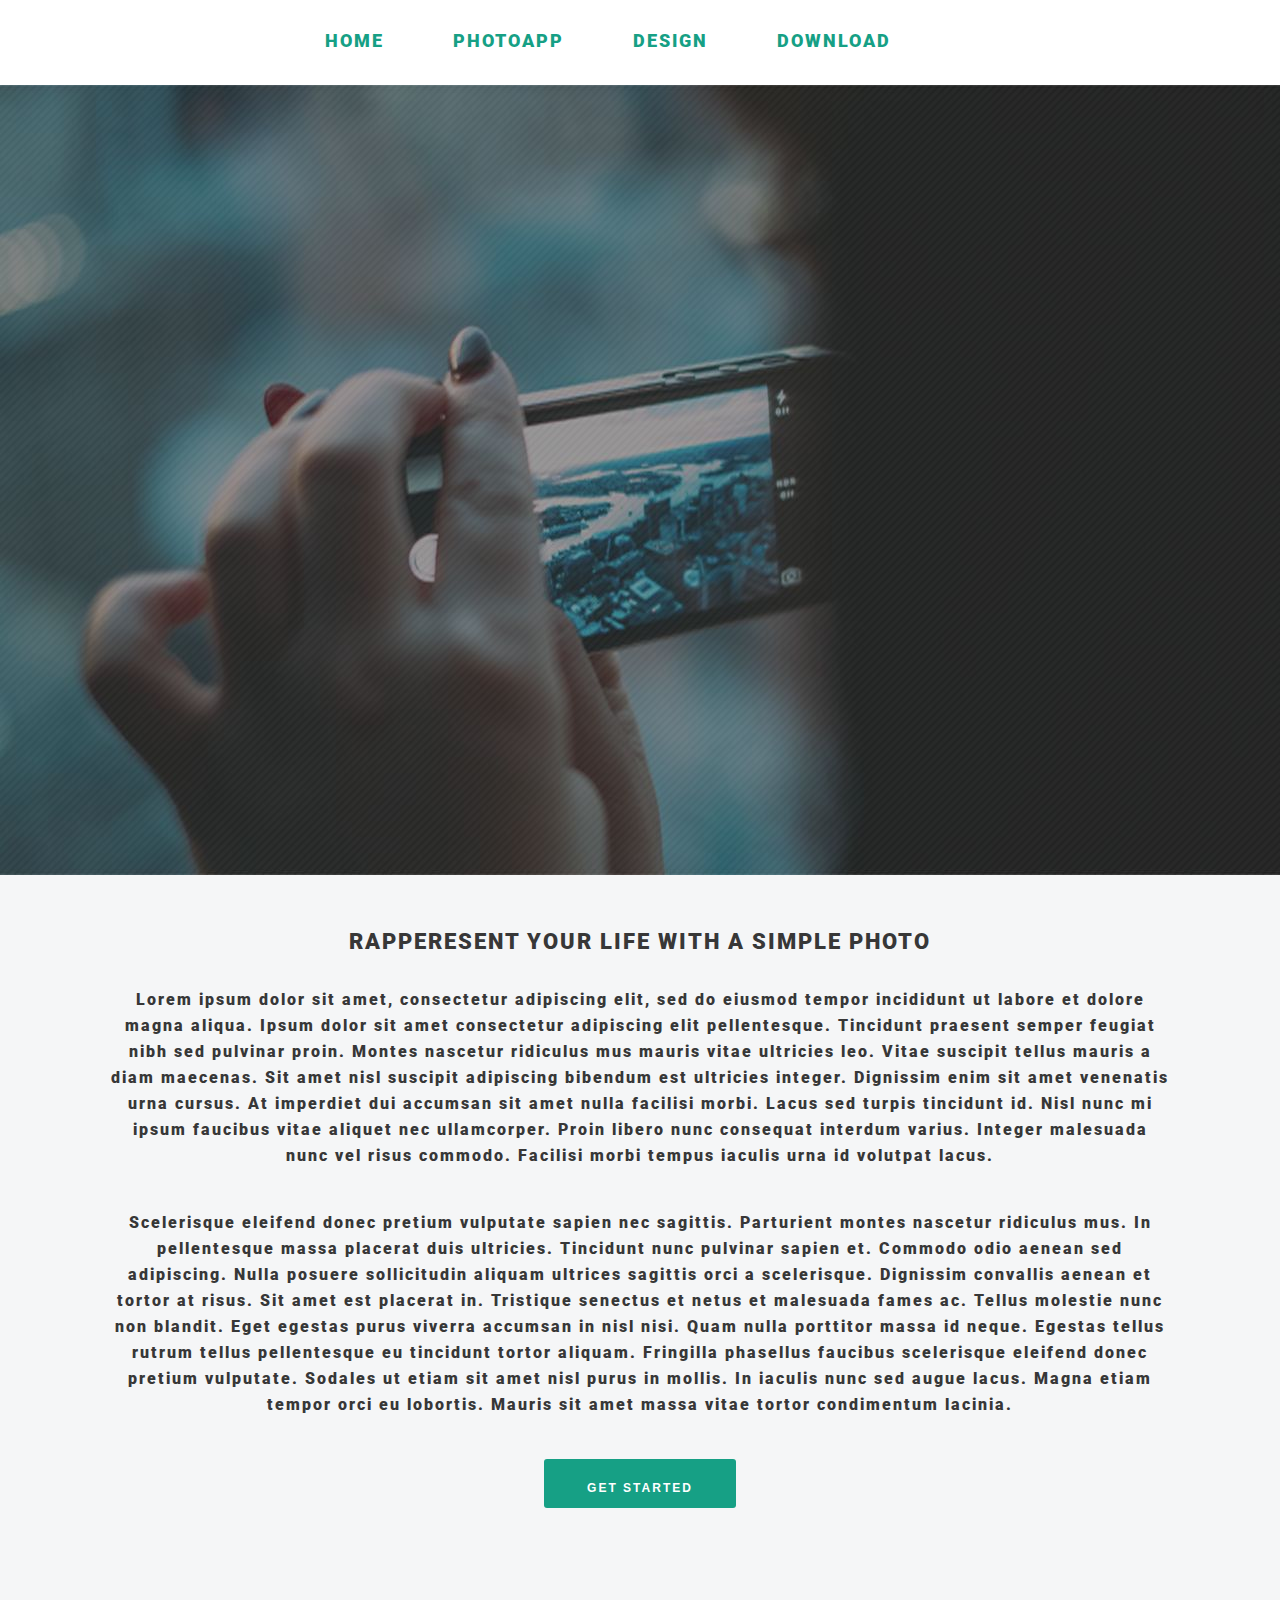
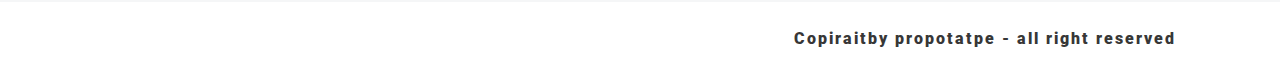
<file: index.html>
<!DOCTYPE html>
<html lang="en">
<head>
    <meta charset="UTF-8">
    <link href="https://fonts.googleapis.com/css?family=Roboto:300i,400,700,900" rel="stylesheet">
    <link rel="stylesheet" href="/css/reset.css">
    <link rel="stylesheet" href="css/style.css">
    <link href="https://fonts.googleapis.com/css?family=Roboto:400,700" rel="stylesheet">
    <title>Document</title>
</head>
<body>
    <div class="content">
       <div class="header">
           <a href="" class="top-link">home</a>
           <a href="" class="top-link">photoapp</a>
           <a href="" class="top-link">design</a>
           <a href="" class="top-link">download</a>
           <div class="top-img"></div>
       </div>
    </div>
<!--
    <div class="content">
        <img src="/img/top-img.jpg" alt="">
    </div>
-->
    <div class="content bg-content">
        <h2 class="description">rapperesent your life with a simple photo</h2>
        <div class="description-text">
            <div class="description-text-paragraph">Lorem ipsum dolor sit amet, consectetur adipiscing elit, sed do eiusmod tempor incididunt ut labore et dolore magna aliqua. Ipsum dolor sit amet consectetur adipiscing elit pellentesque. Tincidunt praesent semper feugiat nibh sed pulvinar proin. Montes nascetur ridiculus mus mauris vitae ultricies leo. Vitae suscipit tellus mauris a diam maecenas. Sit amet nisl suscipit adipiscing bibendum est ultricies integer. Dignissim enim sit amet venenatis urna cursus. At imperdiet dui accumsan sit amet nulla facilisi morbi. Lacus sed turpis tincidunt id. Nisl nunc mi ipsum faucibus vitae aliquet nec ullamcorper. Proin libero nunc consequat interdum varius. Integer malesuada nunc vel risus commodo. Facilisi morbi tempus iaculis urna id volutpat lacus.</div>
            <div class="description-text-paragraph">Scelerisque eleifend donec pretium vulputate sapien nec sagittis. Parturient montes nascetur ridiculus mus. In pellentesque massa placerat duis ultricies. Tincidunt nunc pulvinar sapien et. Commodo odio aenean sed adipiscing. Nulla posuere sollicitudin aliquam ultrices sagittis orci a scelerisque. Dignissim convallis aenean et tortor at risus. Sit amet est placerat in. Tristique senectus et netus et malesuada fames ac. Tellus molestie nunc non blandit. Eget egestas purus viverra accumsan in nisl nisi. Quam nulla porttitor massa id neque. Egestas tellus rutrum tellus pellentesque eu tincidunt tortor aliquam. Fringilla phasellus faucibus scelerisque eleifend donec pretium vulputate. Sodales ut etiam sit amet nisl purus in mollis. In iaculis nunc sed augue lacus. Magna etiam tempor orci eu lobortis. Mauris sit amet massa vitae tortor condimentum lacinia.</div>
        </div>
        <div content-button><a class="content-button-link">GET STARTED</a></div>
    </div>
    <div class="footer">
        <p class="footer-text">Copiraitby propotatpe - all right reserved</p> 
    </div>
</body>
</html>
</file>
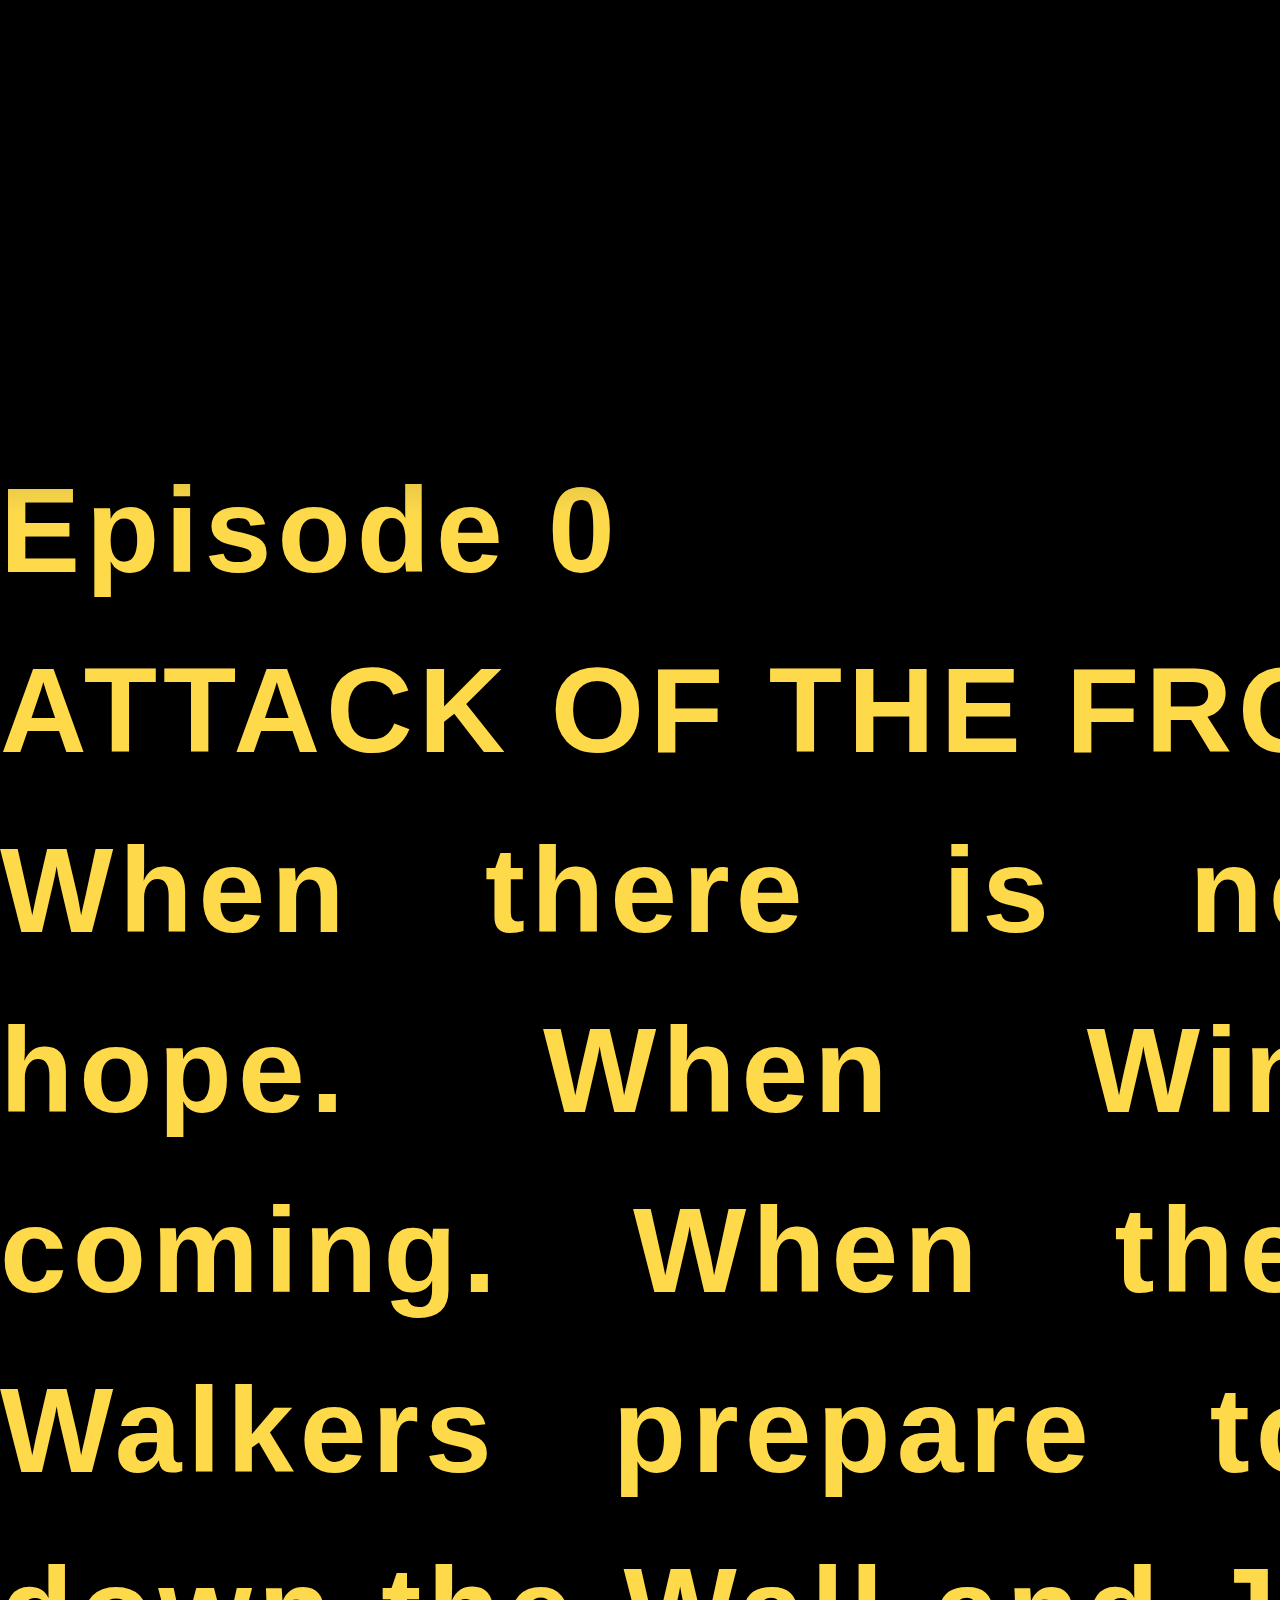
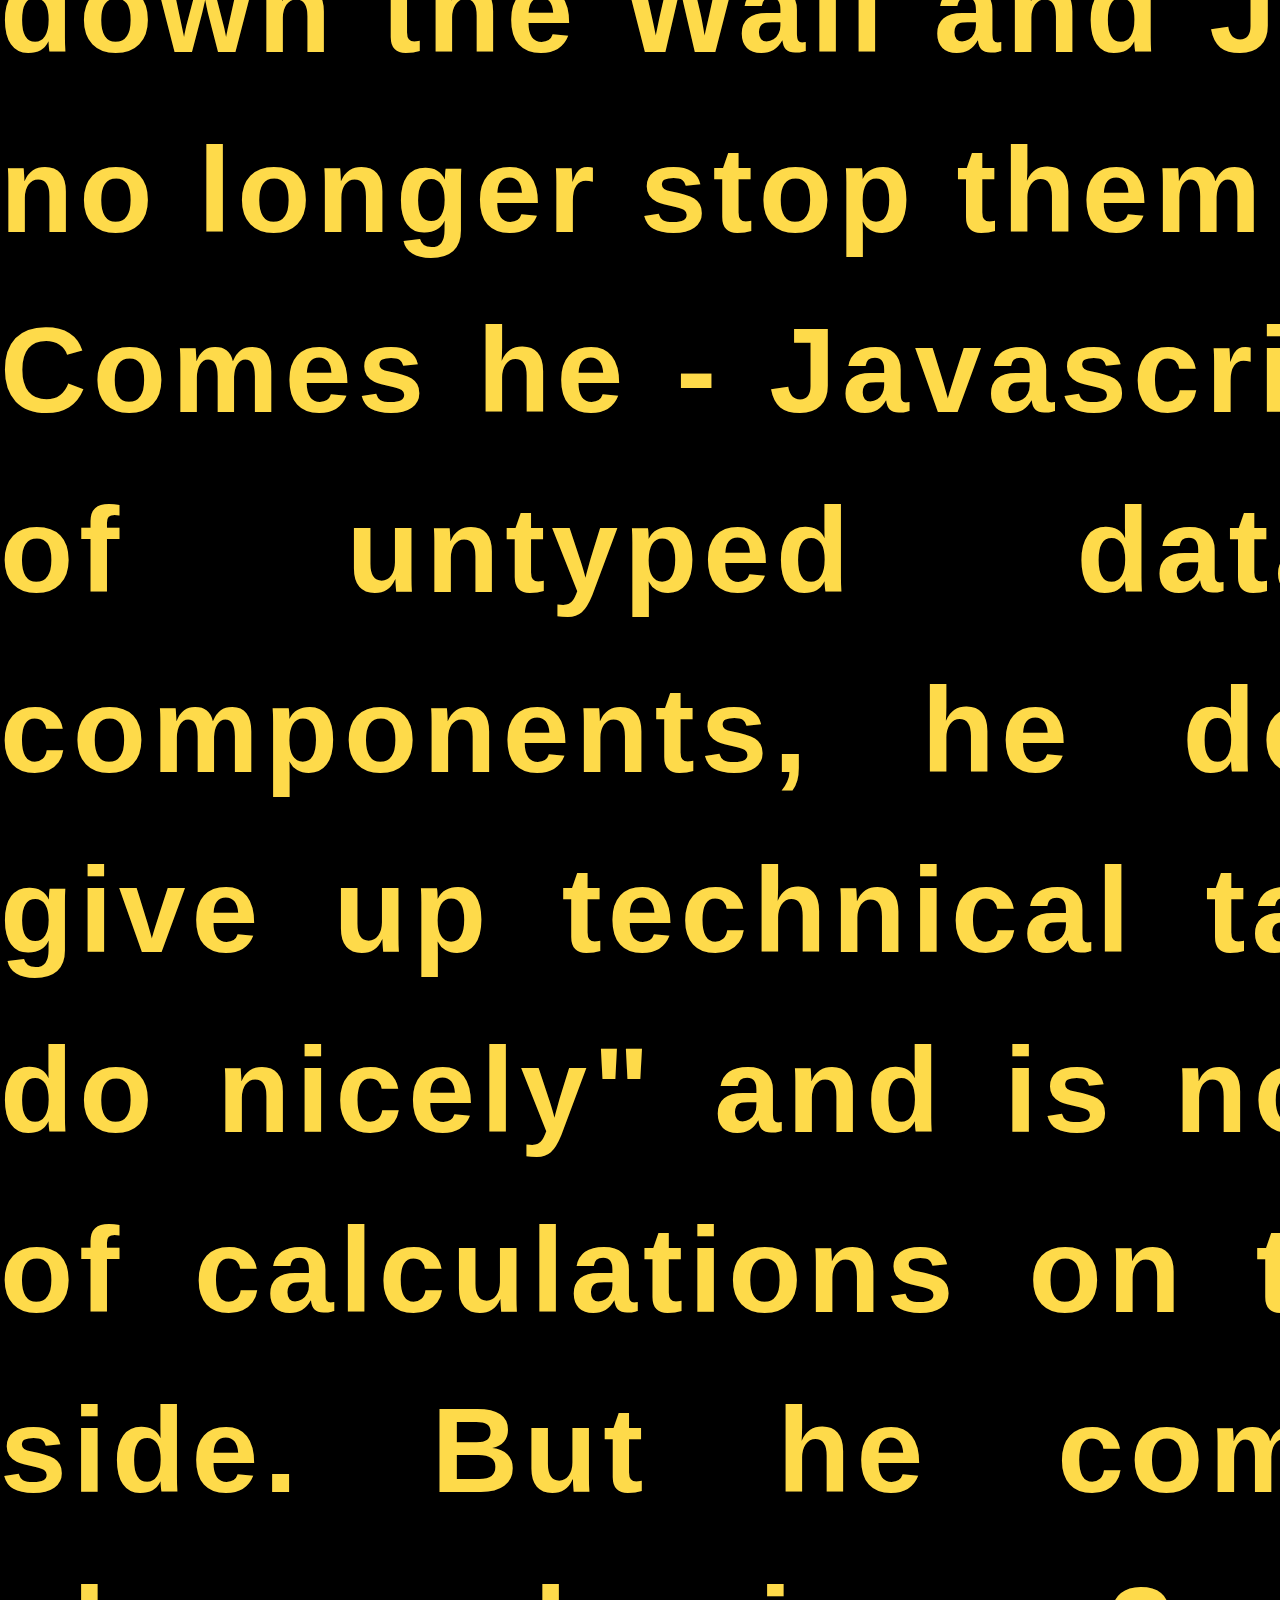
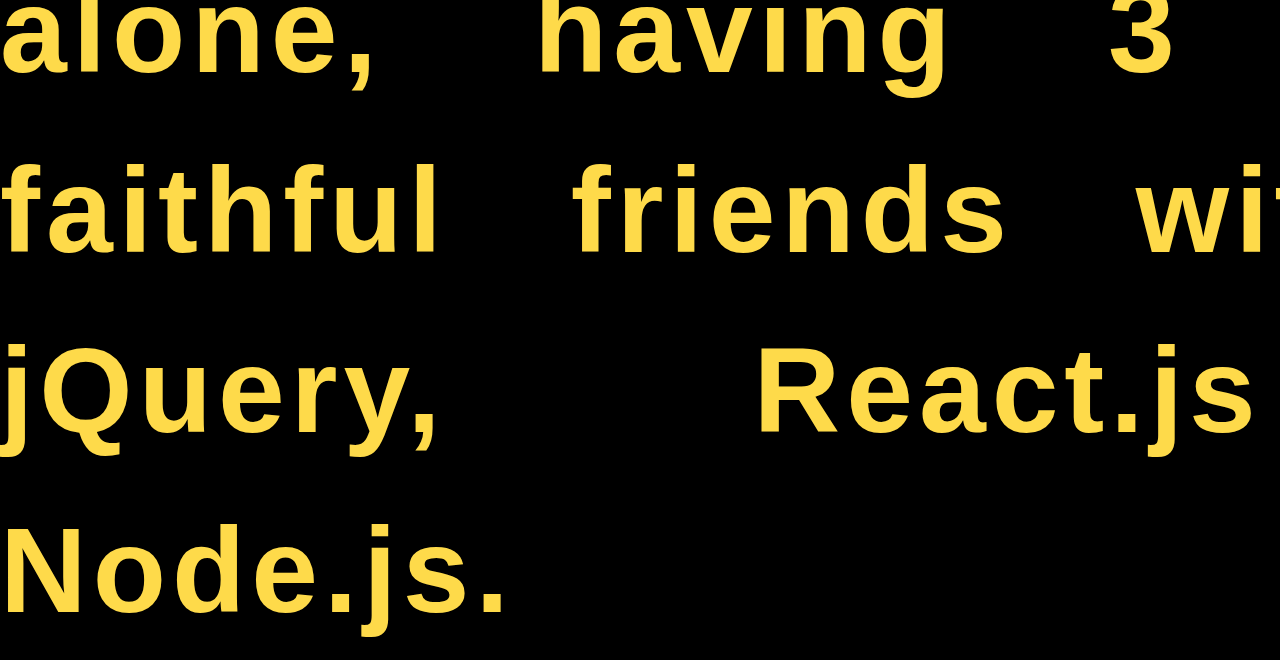
<file: HW10/index.html>
<!DOCTYPE html>
<html lang="en">
<head>
    <meta charset="UTF-8">
    <link rel="stylesheet" href="css/reset.css">
    <link rel="stylesheet" href="css/style.css">
    <title>HW10</title>
</head>
<body>
  <div class="fade"></div>
   <section class="star-wars">

  <div class="crawl">
    
    <div class="title">
      <p>Episode 0</p>
      <h1>ATTACK OF THE FRONTEND</h1>
    </div>
    
    <p>When there is no more hope. When Winter is coming. When the White Walkers prepare to break down the Wall and JAVA can no longer stop them ... </p>     
    <p>Comes he - Javascript. Lord of untyped data and components, he does not give up technical tasks "to do nicely" and is not afraid of calculations on the user side. But he comes not alone, having 3 of his faithful friends with him: jQuery, React.js and Node.js.</p>
    

  </div>

</section>

</body>
</html>
</file>
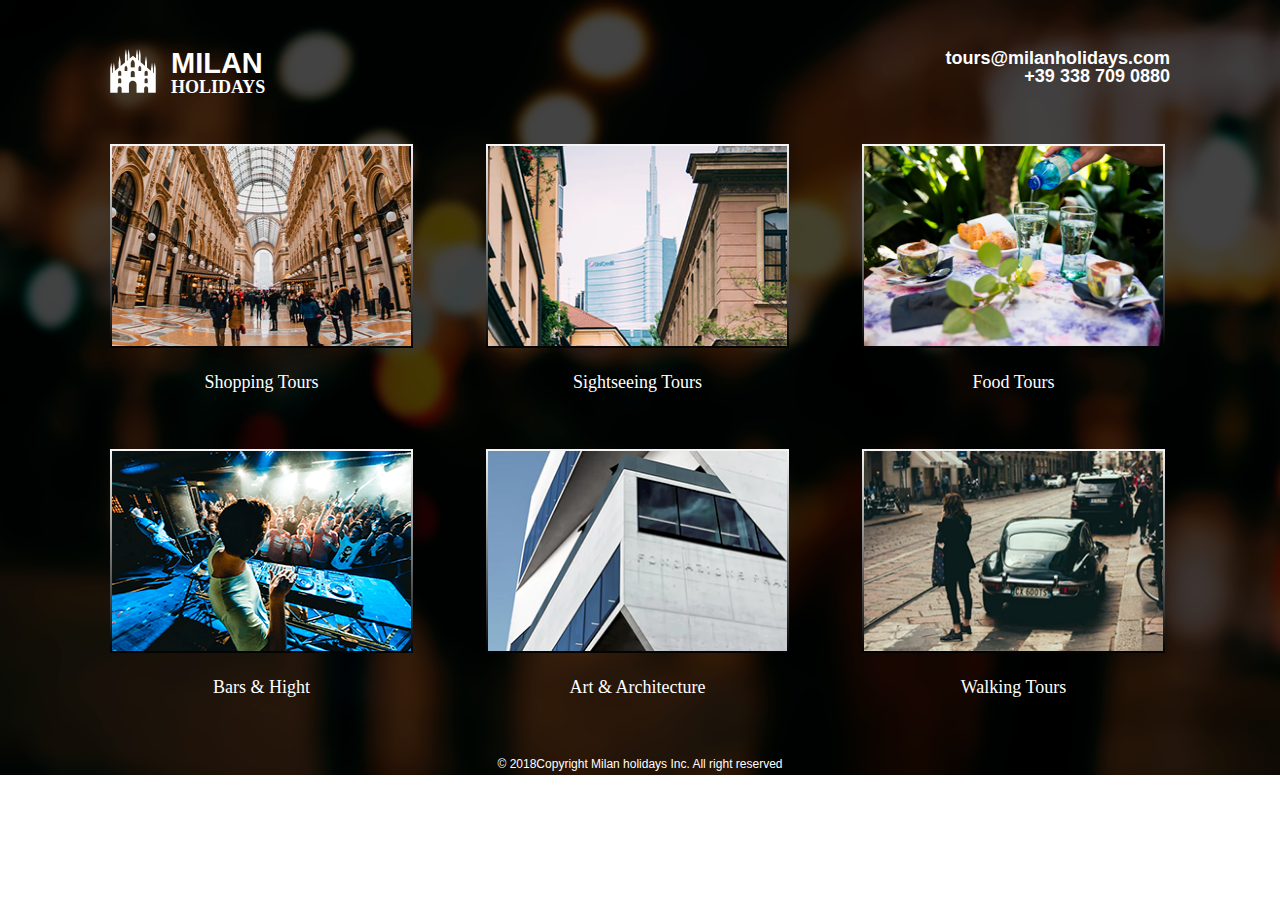
<file: HW3/index.html>
<!DOCTYPE html>
<html lang="en">

<head>
    <meta charset="UTF-8">
    <link rel="stylesheet" href="css/reset.css">
    <link rel="stylesheet" href="css/style.css">
    <title>Home Work3</title>
</head>

<body>
    <div class="wreapper">
        <div class="header">
            <div class="header-right-side">
                <a href="" class="header-right-side-link">
                    <div class="header-logo"></div>
                    <h2 class="header-first-word">Milan</h2>
                    <h3 class="header-second-word">Holidays</h3>
                </a>
            </div>
            <div class="contacets">
                <p>tours@milanholidays.com</p>
                <p>+39 338 709 0880</p>
            </div>
        </div>
        <div class="galary">
            <div class="galary-item"><a href="" class="galary-img-link"><img src="img/galary-item1.png" alt="" class="galary-img-item">

               <div class="popup-galary">
                <div class="popup-galary-from">from</div>
                <div class="popup-galary-prise">50&#8364;</div>
                <div class="popup-galary-details">viev details</div>
                </div>

            <p class=galary-text>shopping tours</p></a></div>
            <div class="galary-item"><a href="" class="galary-img-link"><img src="img/galary-item2.png" alt="" class="galary-img-item">
            <div class="popup-galary">
                <div class="popup-galary-from">from</div>
                <div class="popup-galary-prise">50&#8364;</div>
                <div class="popup-galary-details">viev details</div>
                </div>
            <p class=galary-text>sightseeing tours</p></a></div>
            <div class="galary-item"><a href="" class="galary-img-link"><img src="img/galary-item3.png" alt="" class="galary-img-item">
            <div class="popup-galary">
                <div class="popup-galary-from">from</div>
                <div class="popup-galary-prise">50&#8364;</div>
                <div class="popup-galary-details">viev details</div>
                </div>
            <p class=galary-text>food tours</p></a></div>
            <div class="galary-item"><a href="" class="galary-img-link"><img src="img/galary-item4.png" alt="" class="galary-img-item">
            <div class="popup-galary">
                <div class="popup-galary-from">from</div>
                <div class="popup-galary-prise">50&#8364;</div>
                <div class="popup-galary-details">viev details</div>
                </div>
            <p class=galary-text>bars & hight</p></a></div>
            <div class="galary-item"><a href="" class="galary-img-link"><img src="img/galary-item5.png" alt="" class="galary-img-item">
            
            <div class="popup-galary">
                <div class="popup-galary-from">from</div>
                <div class="popup-galary-prise">50&#8364;</div>
                <div class="popup-galary-details">viev details</div>
                </div>
                <p class=galary-text>art & architecture</p></a></div>
            <div class="galary-item"><a href="" class="galary-img-link"><img src="img/galary-item6.png" alt="" class="galary-img-item">
            <div class="popup-galary">
                <div class="popup-galary-from">from</div>
                <div class="popup-galary-prise">50&#8364;</div>
                <div class="popup-galary-details">viev details</div>
                </div>
            <p class=galary-text>walking tours</p></a></div>
        </div>
        <div class="footer">
            <p class="text">&copy; 2018Copyright Milan holidays Inc. All right reserved</p>
        </div>
    </div>
</body>

</html>
</file>
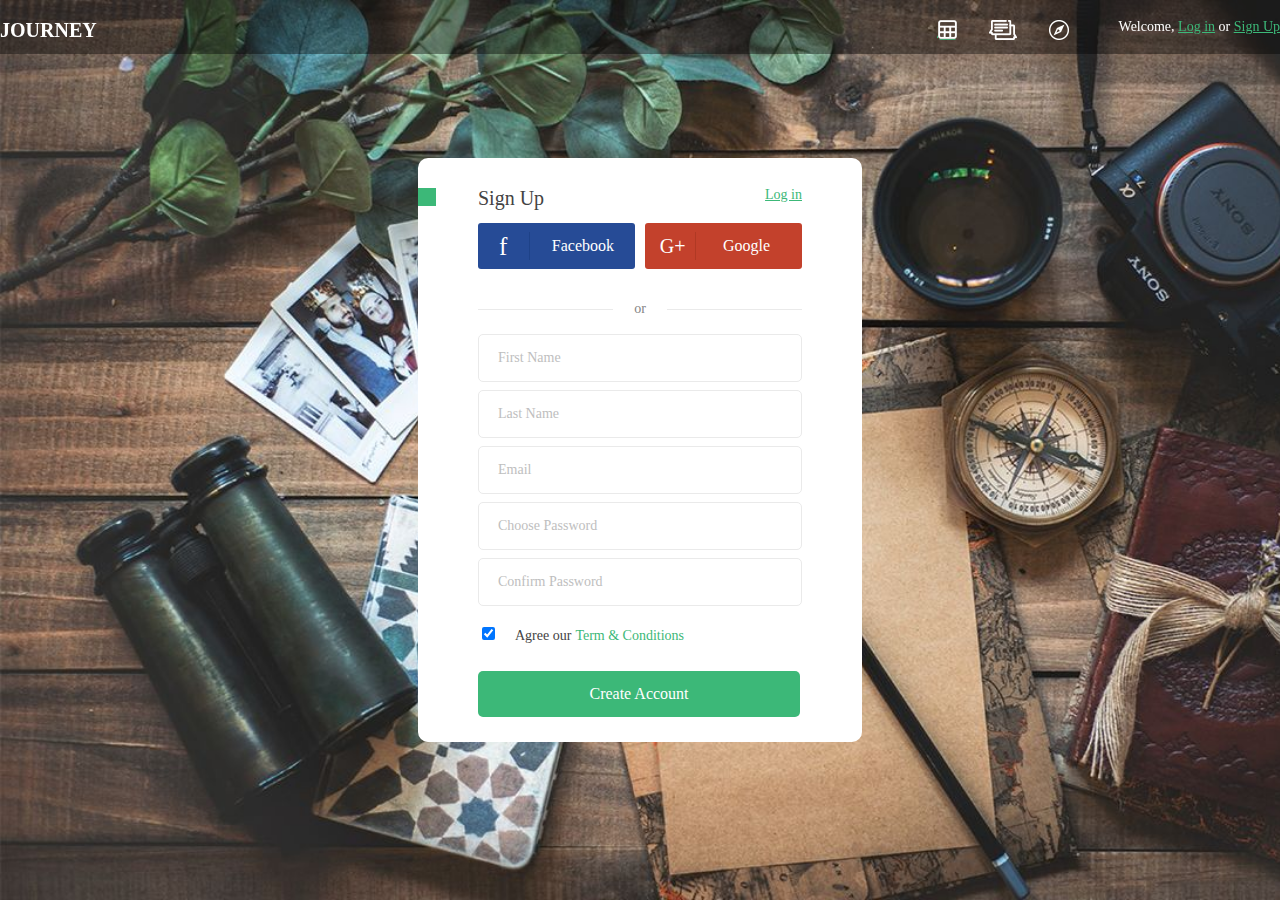
<file: HW4/index.html>
<!DOCTYPE html>
<html lang="en">
<head>
    <meta charset="UTF-8">
    <link rel="stylesheet" href="css/reset.css">
    <link rel="stylesheet" href="css/style.css">
    <title>HW4</title>
</head>

<body>
    <div class="wraper">
        <div class="header">
            <div class="header-content">
                <div class="header-logo"><a href=# class="header-logo-link">journey</a></div>
                <div class="header-sprites">
                    <a href=# class="header-sprites-caledar-link"></a>
                    <a href=# class="header-sprites-forum-link"></a>
                    <a href=# class="header-sprites-journey-link"></a>
                </div>
                <div class="header-entrance">Welcome, <a href="" class="header-link">Log in</a> or <a href="" class="header-link">Sign Up</a></div>
            </div>
        </div>
        <div class="content">
            <form action="" class="form">
                <div class="green-square"></div>
                <div class="form-first-colunm">
                    <div class="form-signup">sign up</div>
                    <a href="" class="form-login">Log in</a>
                </div>
                <div class="form-button">
                    <div class="facebook-button">
                        <a href="" class="facebook"><span class="form-f">f</span><div class="blue-line"></div>facebook</a></div>
                    <div class="facebook-button">
                        <a href="" class="google"><span class="form-g">g+</span><div class="orange-line"></div><div class="google-final">google</div></a>
                    </div>
                </div>
                <div class="form-or">
                    <div class="form-or-line"></div>
                    <div class="form-or-text">or</div>
                    <div class="form-or-line"></div>
                </div>
                <input type="text" class="form-input" placeholder="First Name">
                <input type="text" class="form-input" placeholder="Last Name">
                <input type="text" class="form-input" placeholder="Email">
                <input type="password" class="form-input" placeholder="Choose Password">
                <input type="password" class="form-input" placeholder="Confirm Password">
                <input type="checkbox" checked id="form-checkbox">
                <div class="form-agreement"><span><label for = "form-checkbox">Agree our</label></span><a href="" class="form-agreement-link">Term & Conditions</a></div>
                <a href="" class="form-button-big">Create Account</a>
            </form>
        </div>
    </div>
</body>
</html>
</file>
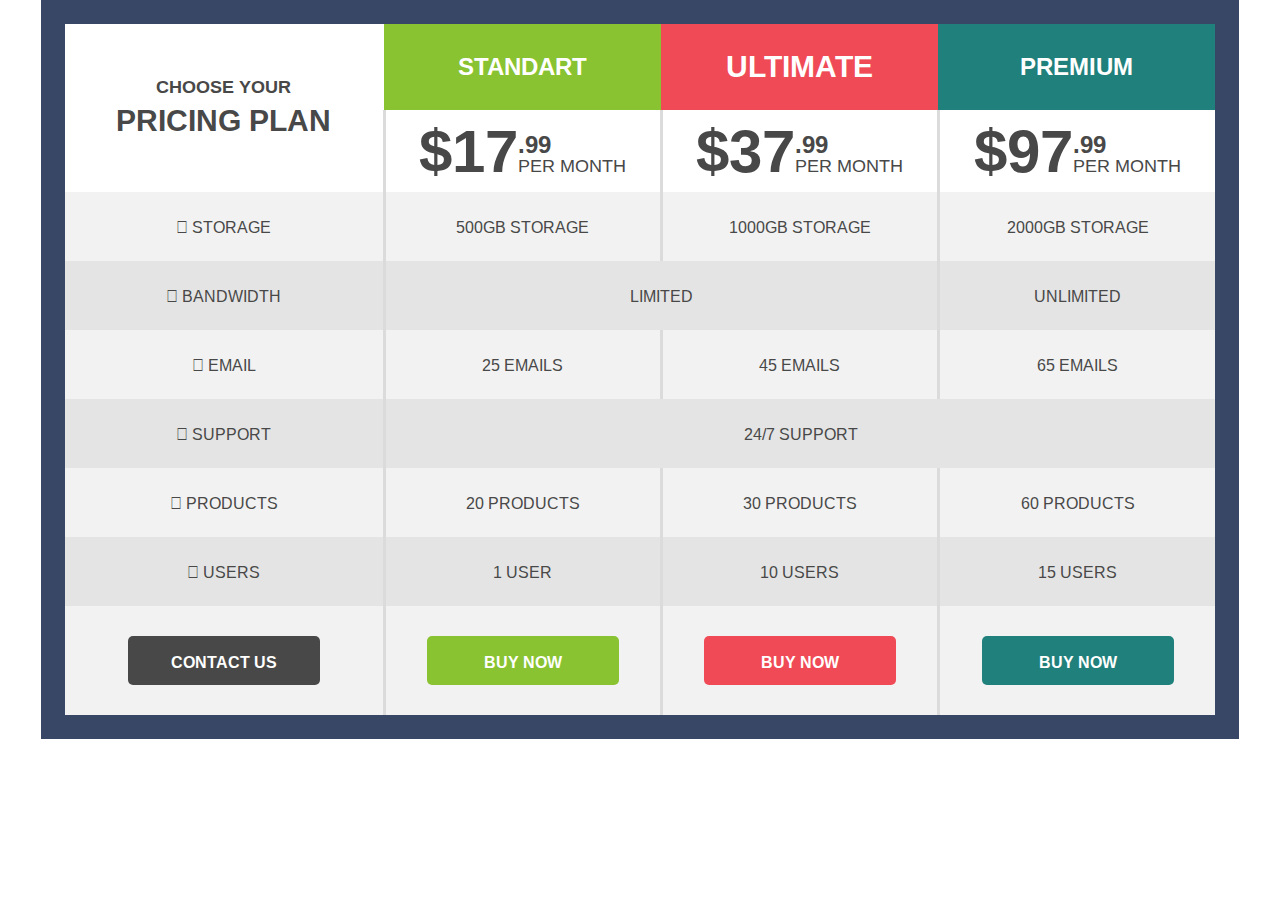
<file: HW5/index.html>
<!DOCTYPE html>
<html lang="en">
<head>
    <meta charset="UTF-8">
    <link rel="stylesheet" href="css/reset.css">
    <link rel="stylesheet" href="css/style.css">
    <link rel="stylesheet" href="css/fontawesome.css">
    <link rel="stylesheet" href="css/fontawesome.min.css">
    <link href="https://fonts.googleapis.com/css?family=Arimo:400,400i,700,700i" rel="stylesheet">
    <link rel="stylesheet" href="https://use.fontawesome.com/releases/v5.2.0/css/all.css" integrity="sha384-hWVjflwFxL6sNzntih27bfxkr27PmbbK/iSvJ+a4+0owXq79v+lsFkW54bOGbiDQ" crossorigin="anonymous">
    <title>HW5</title>
</head>
<body>
    <table class="table">
        <tr>
            <td rowspan="2"><span class="first-words">Choose your</span><span class="second-words">Pricing plan</span></td>
            <td class="standart">standart</td>
            <td class="ultimate">ultimate</td>
            <td class="premium">premium</td>
        </tr>
        <tr >            
            <td><span class=big-price>&#36<span>17</span></span><div class="price-text"><span class="midle-price">.99</span><span class="permonth"> per month</span></div></td>
            <td><span class=big-price>&#36<span>37</span></span><div class="price-text"><span class="midle-price">.99</span><span class="permonth"> per month</span></div></td>
            <td><span class=big-price>&#36<span>97</span></span><div class="price-text"><span class="midle-price">.99</span><span class="permonth"> per month</span></div></td>
        </tr>
        <tr class="odd-column"> 
            <td><i class="fas fa-archive"></i> storage</td>
            <td>500gb storage</td>
            <td>1000gb storage</td>
            <td>2000gb storage</td>
        </tr>
        <tr class="even-column">
            <td ><i class="fas fa-cloud-upload-alt"></i> bandwidth</td>
            <td colspan = 2>Limited</td>
            <td>Unlimited</td>
        </tr>
        <tr class="odd-column">
            <td><i class="fas fa-envelope"></i> email</td>
            <td>25 emails</td>
            <td>45 emails</td>
            <td>65 emails</td>
        </tr>
        <tr class="even-column">
            <td><i class="fas fa-life-ring"></i> support</td>
            <td colspan = 3>24/7 support</td>
        </tr>
        <tr class="odd-column">
            <td><i class="fas fa-box"></i> products</td>
            <td>20 products</td>
            <td>30 products</td>
            <td>60 products</td>
        </tr>
        <tr class="even-column">
            <td><i class="fas fa-users"></i> users</td>
            <td>1 user</td>
            <td>10 users</td>
            <td>15 users</td>
        </tr>
        <tr class="odd-column">
            <td><a href="" class="button color-brown">contact us</a></td>
            <td><a href="" class="button color-lightgreen">buy now</a></td>
            <td><a href="" class="button color-red">buy now</a></td>
            <td><a href="" class="button color-darckgreen">buy now</a></td>
        </tr>
    </table>
</body>
</html>
</file>
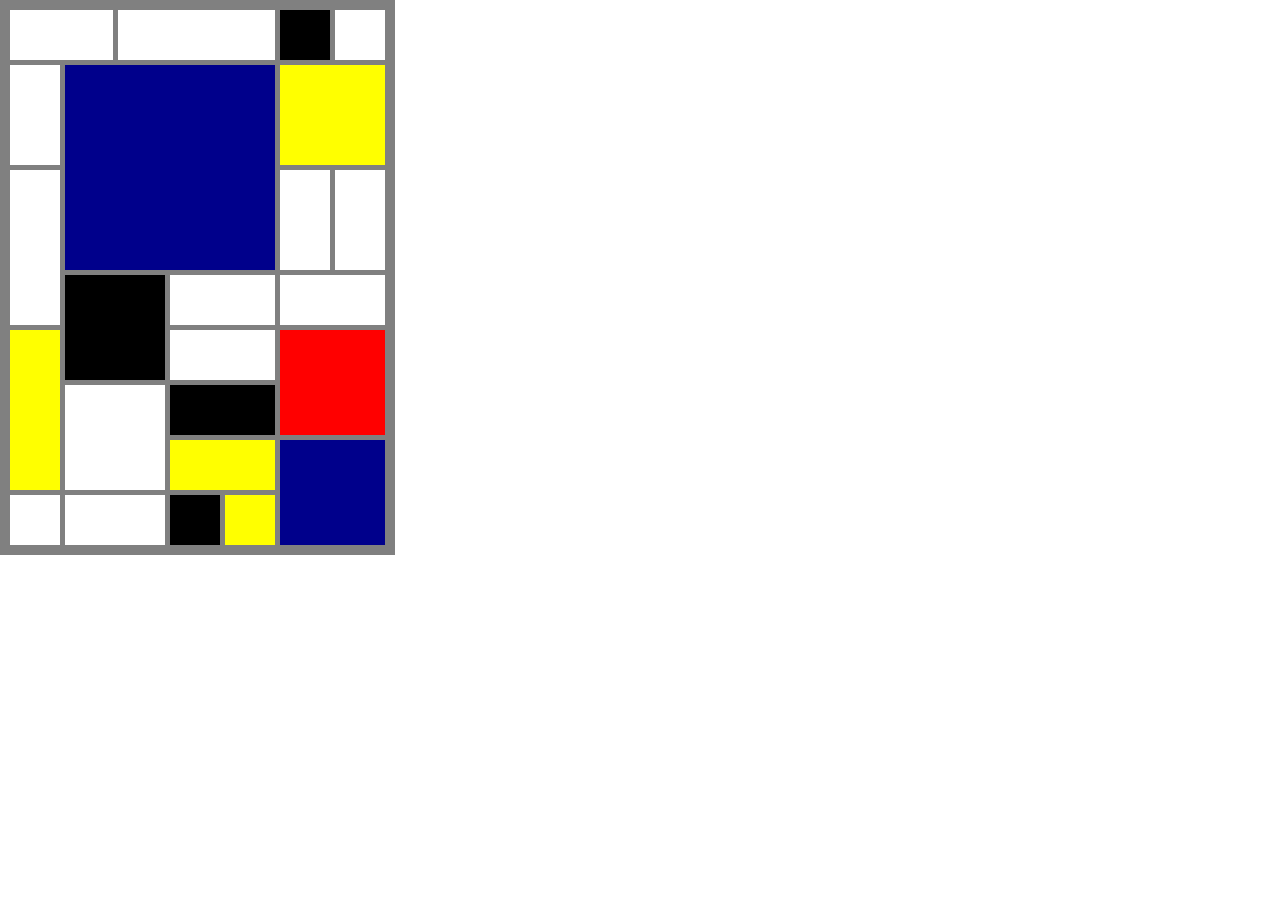
<file: HW6/index.html>
<!DOCTYPE html>
<html lang="en">

<head>
    <meta charset="UTF-8">
    <link rel="stylesheet" href="css/reset.css">
    <link rel="stylesheet" href="css/style.css">

    <title>Document</title>
</head>

<body>
    <table class="table">
        <tr>
            <td colspan="3"></td>
            <td colspan="7"></td>
            <td class="black" colspan="2"> </td>
            <td colspan="2"></td>
        </tr>
        <tr>
            <td rowspan="2" colspan="2"></td>
            <td class="blue height200" rowspan="4" colspan="8"></td>
            <td class="yellov height100" rowspan="2" colspan="4"></td>
        </tr>
        <tr>
        </tr>
        <tr>
            <td rowspan="3" colspan="2"> </td>
            <td rowspan="2" colspan="2"></td>
            <td class="height100" rowspan="2" colspan="2"></td>
        </tr>
        <tr>
        </tr>
        <tr>
            <td class="black" rowspan="2" colspan="4"></td>
            <td colspan="4"></td>
            <td colspan="4"></td>
        </tr>
        <tr>
            <td class="yellov" rowspan="3" colspan="2"></td>
            <td colspan="4"></td>
            <td class="red" rowspan="2" colspan="4"></td>
        </tr>
        <tr>
            <td rowspan="2" colspan="4"></td>
            <td class="black" colspan="4"></td>
        </tr>
        <tr>
            <td class="yellov" colspan="4"></td>
            <td class="blue width100" rowspan="2" colspan="4"></td>
        </tr>
        <tr>
            <td colspan="2"></td>
            <td class="width100" colspan="4"></td>
            <td class="black width50" colspan="2"></td>
            <td class="yellov width50" colspan="2"></td>
        </tr>
    </table>
</body>

</html>
</file>
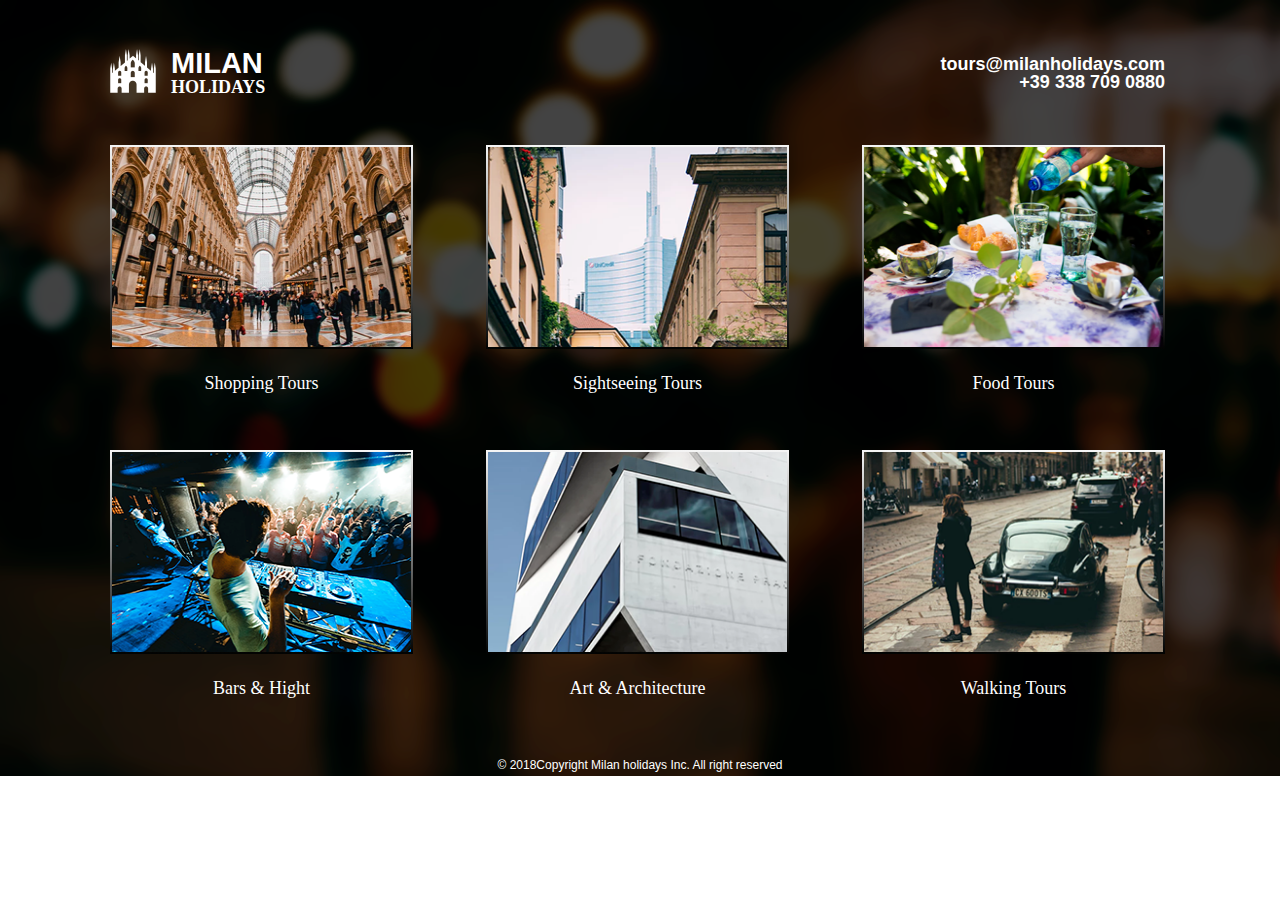
<file: HW7/index.html>
<!DOCTYPE html>
<html lang="en">

<head>
    <meta charset="UTF-8">
    <link rel="stylesheet" href="css/reset.css">
    <link rel="stylesheet" href="css/style.css">
    <title>Home Work3</title>
</head>

<body>
    <div class="wreapper">
        <div class="header">
            <div class="header-left-side">
                <a href="" class="header-right-side-link">
                    <div class="header-logo"></div>
                    <div class="header-text">
                        <h2 class="header-first-word">Milan</h2>
                        <h3 class="header-second-word">Holidays</h3>
                    </div>
                </a>
            </div>
            <div class="contacets">
                <p>tours@milanholidays.com</p>
                <p>+39 338 709 0880</p>
            </div>
        </div>
        <div class="galary">
            <div class="galary-item"><a href="" class="galary-img-link"><img src="img/galary-item1.png" alt="" class="galary-img-item">
               <div class="popup-galary">
                <div class="popup-galary-from">from</div>
                <div class="popup-galary-prise">50&#8364;</div>
                <div class="popup-galary-details">viev details</div>
                </div>
            <p class=galary-text>shopping tours</p></a></div>
            <div class="galary-item"><a href="" class="galary-img-link"><img src="img/galary-item2.png" alt="" class="galary-img-item">
            <div class="popup-galary">
                <div class="popup-galary-from">from</div>
                <div class="popup-galary-prise">50&#8364;</div>
                <div class="popup-galary-details">viev details</div>
                </div>
            <p class=galary-text>sightseeing tours</p></a></div>
            <div class="galary-item"><a href="" class="galary-img-link"><img src="img/galary-item3.png" alt="" class="galary-img-item">
            <div class="popup-galary">
                <div class="popup-galary-from">from</div>
                <div class="popup-galary-prise">50&#8364;</div>
                <div class="popup-galary-details">viev details</div>
                </div>
            <p class=galary-text>food tours</p></a></div>
            <div class="galary-item"><a href="" class="galary-img-link"><img src="img/galary-item4.png" alt="" class="galary-img-item">
            <div class="popup-galary">
                <div class="popup-galary-from">from</div>
                <div class="popup-galary-prise">50&#8364;</div>
                <div class="popup-galary-details">viev details</div>
                </div>
            <p class=galary-text>bars & hight</p></a></div>
            <div class="galary-item"><a href="" class="galary-img-link"><img src="img/galary-item5.png" alt="" class="galary-img-item">
            
            <div class="popup-galary">
                <div class="popup-galary-from">from</div>
                <div class="popup-galary-prise">50&#8364;</div>
                <div class="popup-galary-details">viev details</div>
                </div>
                <p class=galary-text>art & architecture</p></a></div>
            <div class="galary-item"><a href="" class="galary-img-link"><img src="img/galary-item6.png" alt="" class="galary-img-item">
            <div class="popup-galary">
                <div class="popup-galary-from">from</div>
                <div class="popup-galary-prise">50&#8364;</div>
                <div class="popup-galary-details">viev details</div>
                </div>
            <p class=galary-text>walking tours</p></a></div>
        </div>
        <div class="footer">
            <p class="text">&copy; 2018Copyright Milan holidays Inc. All right reserved</p>
        </div>
    </div>
</body>

</html>
</file>
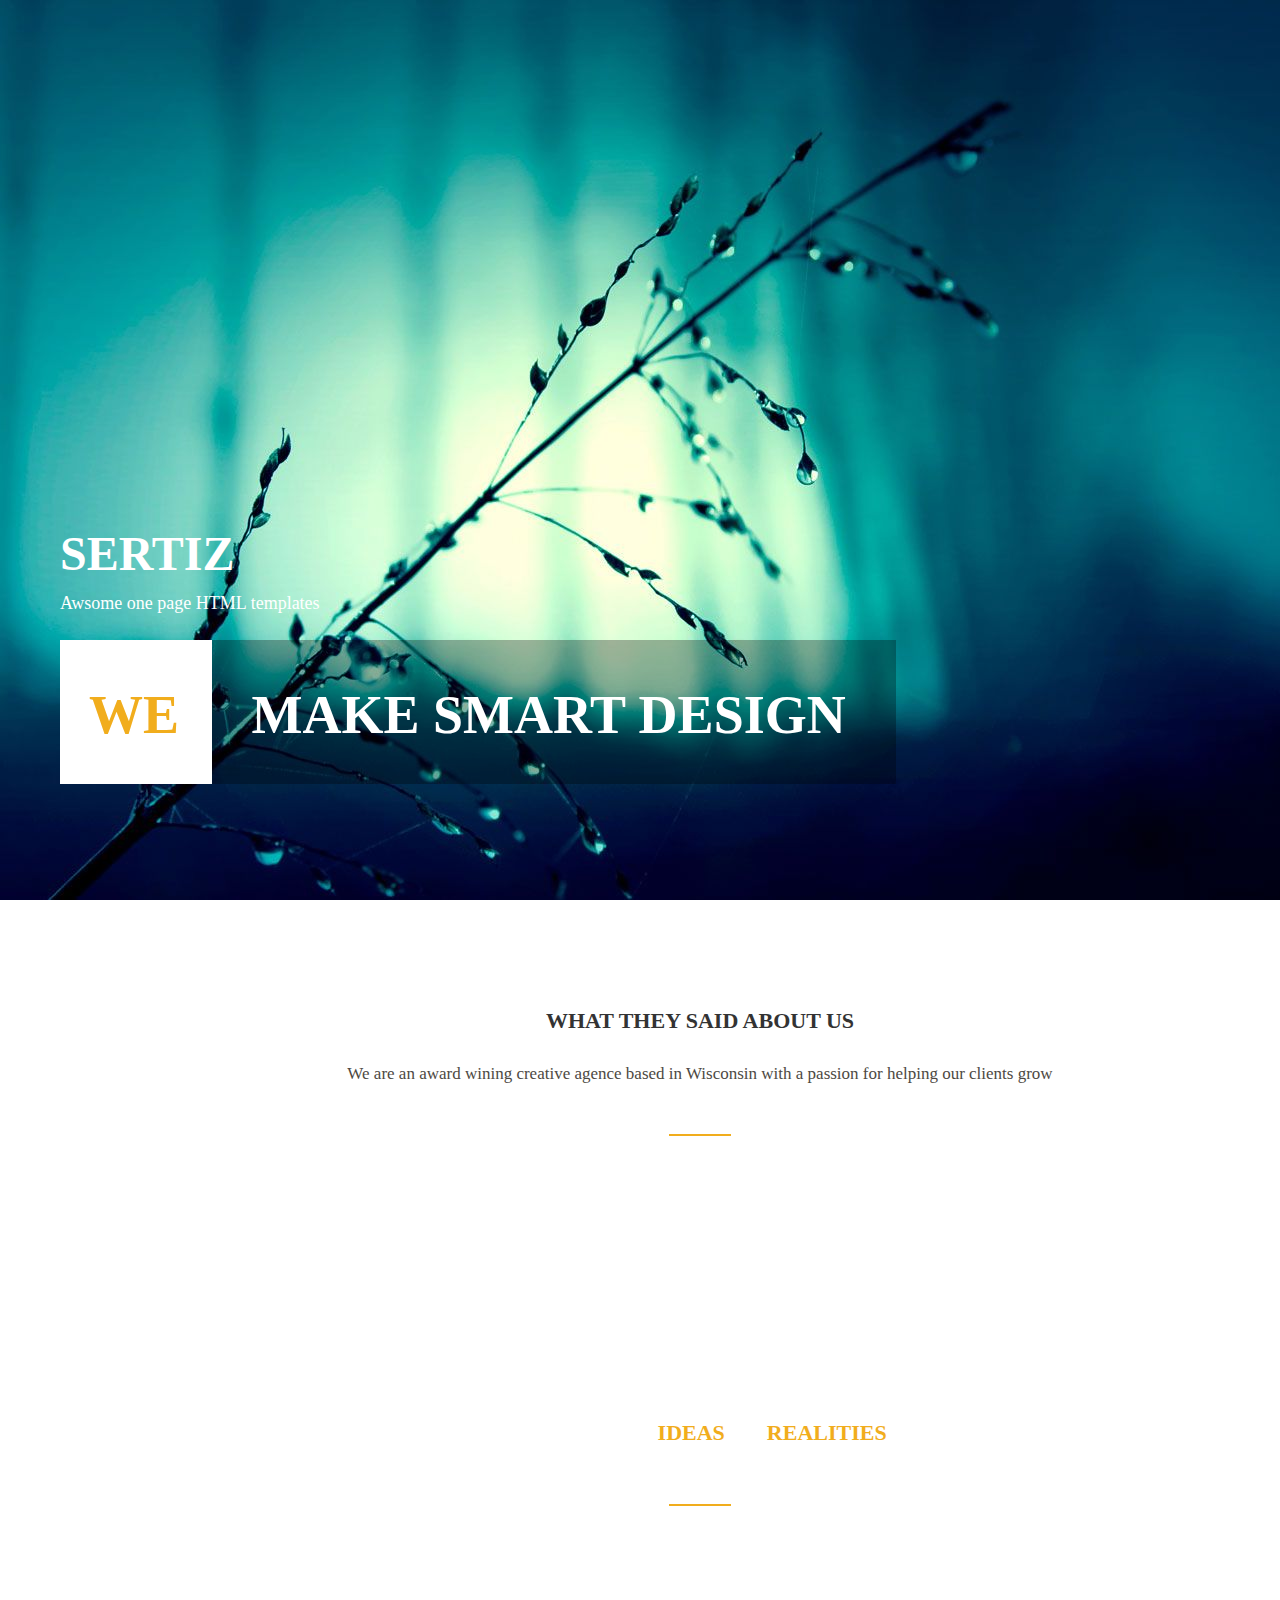
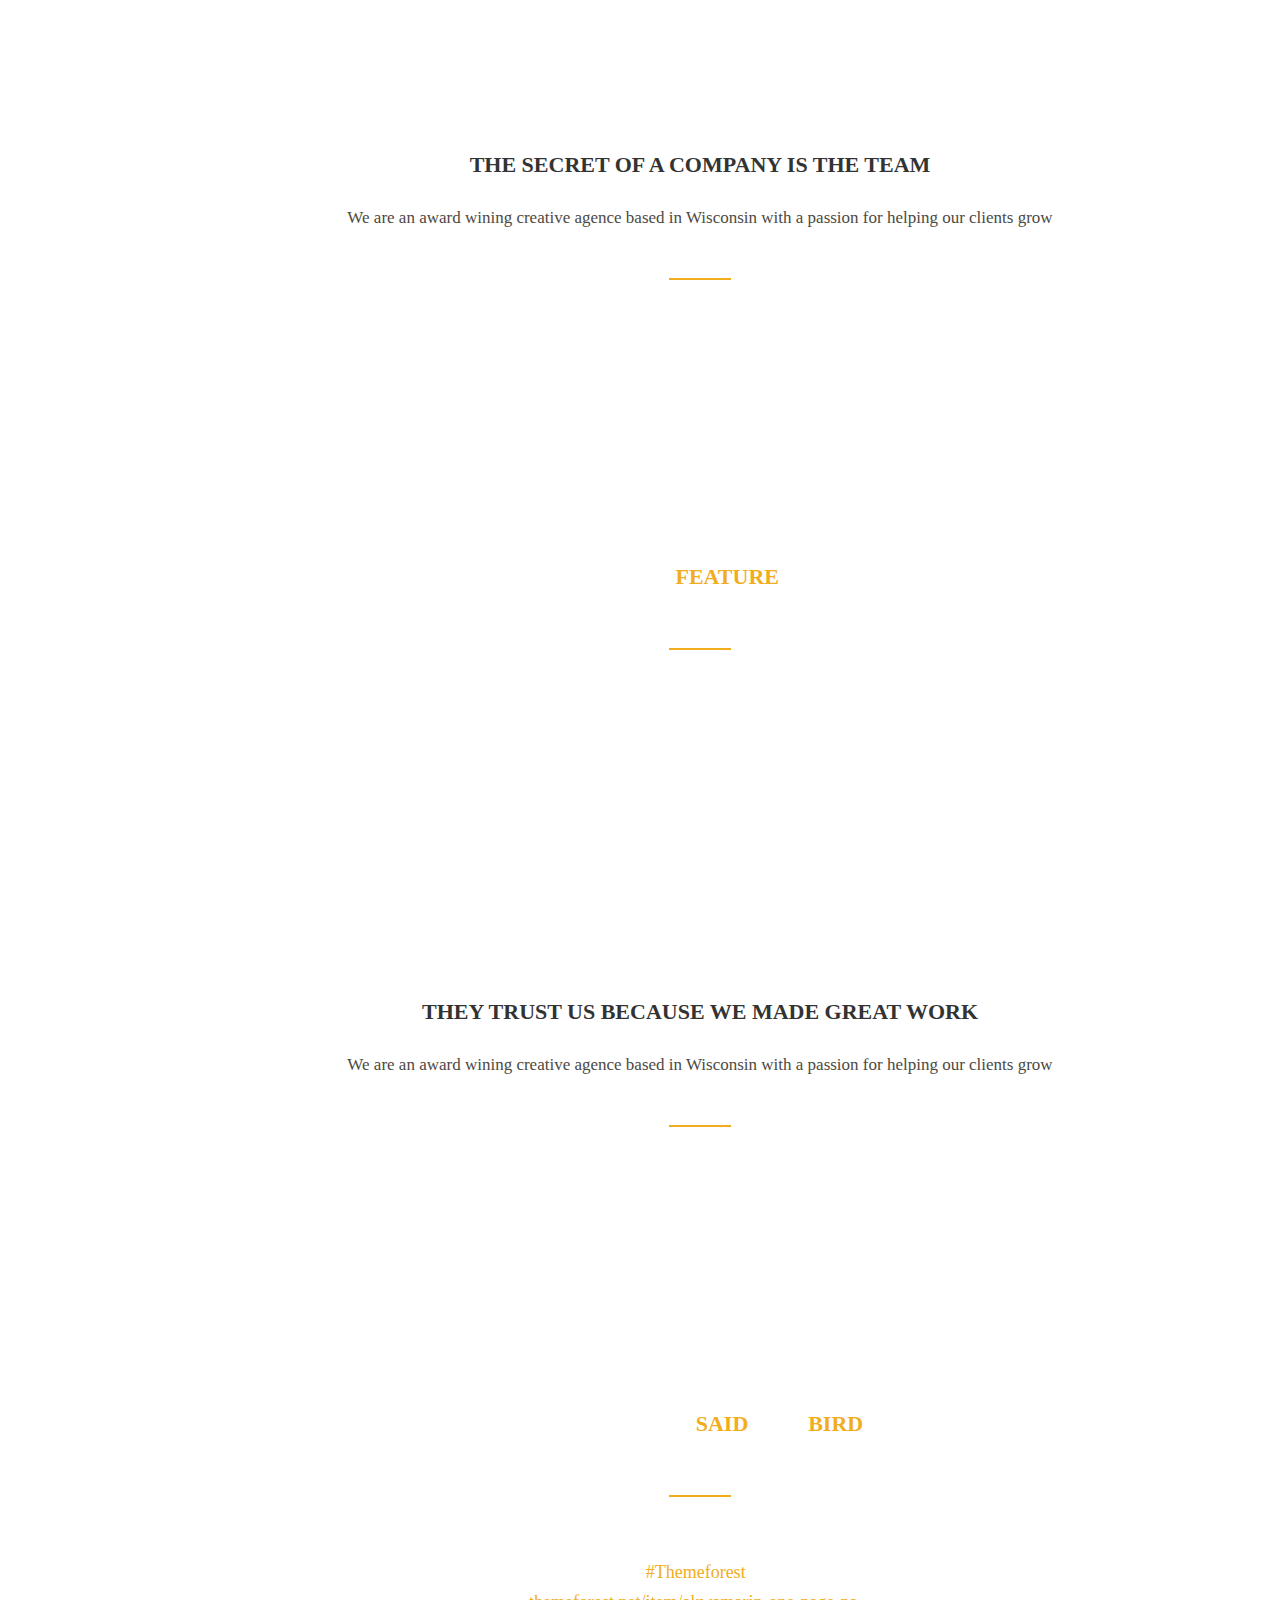
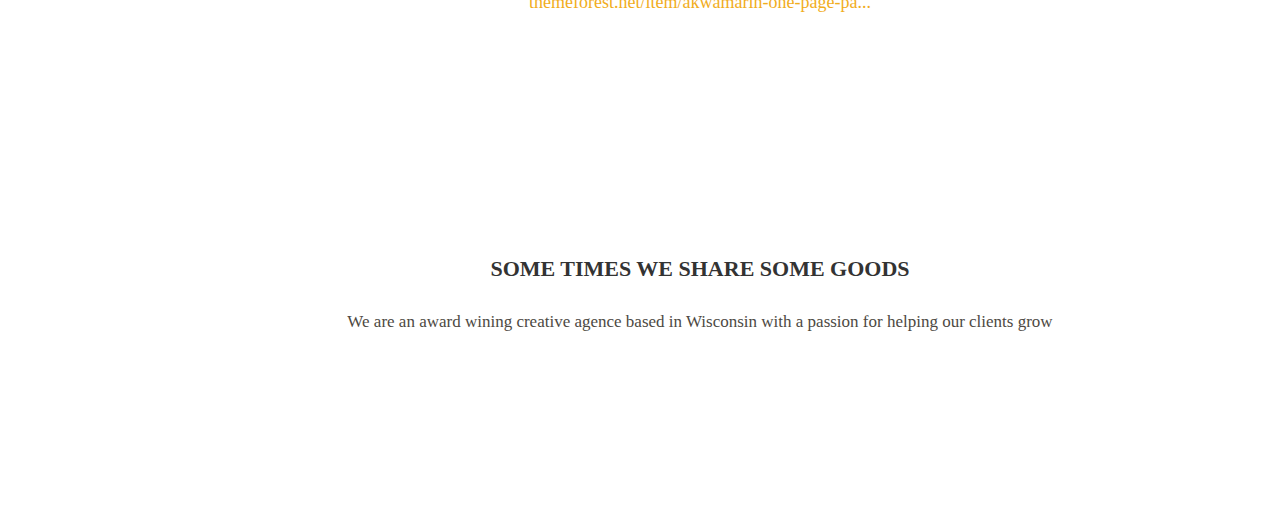
<file: HW8/index.html>
<!DOCTYPE html>
<html lang="en">

<head>
    <meta charset="UTF-8">
    <link rel="stylesheet" href="css/reset.css">
    <link rel="stylesheet" href="css/style.css">
    <title>HW8</title>
</head>

<body>
    <div class="wraper">
       <div class="header">
        <div class="wrapper">
            <div>
                <h2 class="header-company-name">sertiz</h2>
            </div>
            <div class="header-description">Awsome one page HTML templates</div>
            <div class="header-slogan"><span class="header-white-sq orange">we</span> <span class="header-padding">make smart design</span></div>
        </div>
    </div>
    <div class="wrapper-content">
        <div class="content-h2">what they said about us</div>
        <div class="content-text">We are an award wining creative agence based in Wisconsin with a passion for helping our clients grow</div>
        <hr class="content-line">
    </div>
    <div class="bg-speed">
        <div class="wrapper-content">
            <div class="content-h2-withbg">we change <span class="orange-text">ideas</span> to <span class="orange-text">realities</span></div>
            <hr class="content-line">
        </div>
    </div>
    <div class="wrapper-content">
        <div class="content-h2">the secret of a company is the team</div>
        <div class="content-text">We are an award wining creative agence based in Wisconsin with a passion for helping our clients grow</div>
        <hr class="content-line">
    </div>
    <div class="bg-forest">
        <div class="wrapper-content ">
            <div class="content-h2-withbg">we are <span class="orange-text">feature</span> on </div>
            <hr class="content-line">
            <div class="logos">
                <div class="logo1"></div>
                <div class="logo2"></div>
                <div class="logo3"></div>
                <div class="logo4"></div>
            </div>
        </div>
    </div>
    <div class="wrapper-content">
        <div class="content-h2">they trust us because we made great work</div>
        <div class="content-text">We are an award wining creative agence based in Wisconsin with a passion for helping our clients grow</div>
        <hr class="content-line">
    </div>
    <div class="bg-bridge">
        <div class="wrapper-content ">
            <div class="content-h2-withbg">check what <span class="orange-text">said</span> our <span class="orange-text">bird</span></div>
            <hr class="content-line">
            <div class="final-content-text">We hawe great product at <a href="" class="content-text-link orange-text">#Themeforest</a> for One Page Website here <br> <a href="" class="content-text-link orange-text">themeforest.net/item/akwamarin-one-page-pa...</a></div>
            <div class="white-line"></div>
        </div>
    </div>
    <div class="wrapper-content">
        <div class="content-h2">some times we share some goods</div>
        <div class="content-text">We are an award wining creative agence based in Wisconsin with a passion for helping our clients grow</div>

    </div>
</div>
</body>
    
</html>
</file>
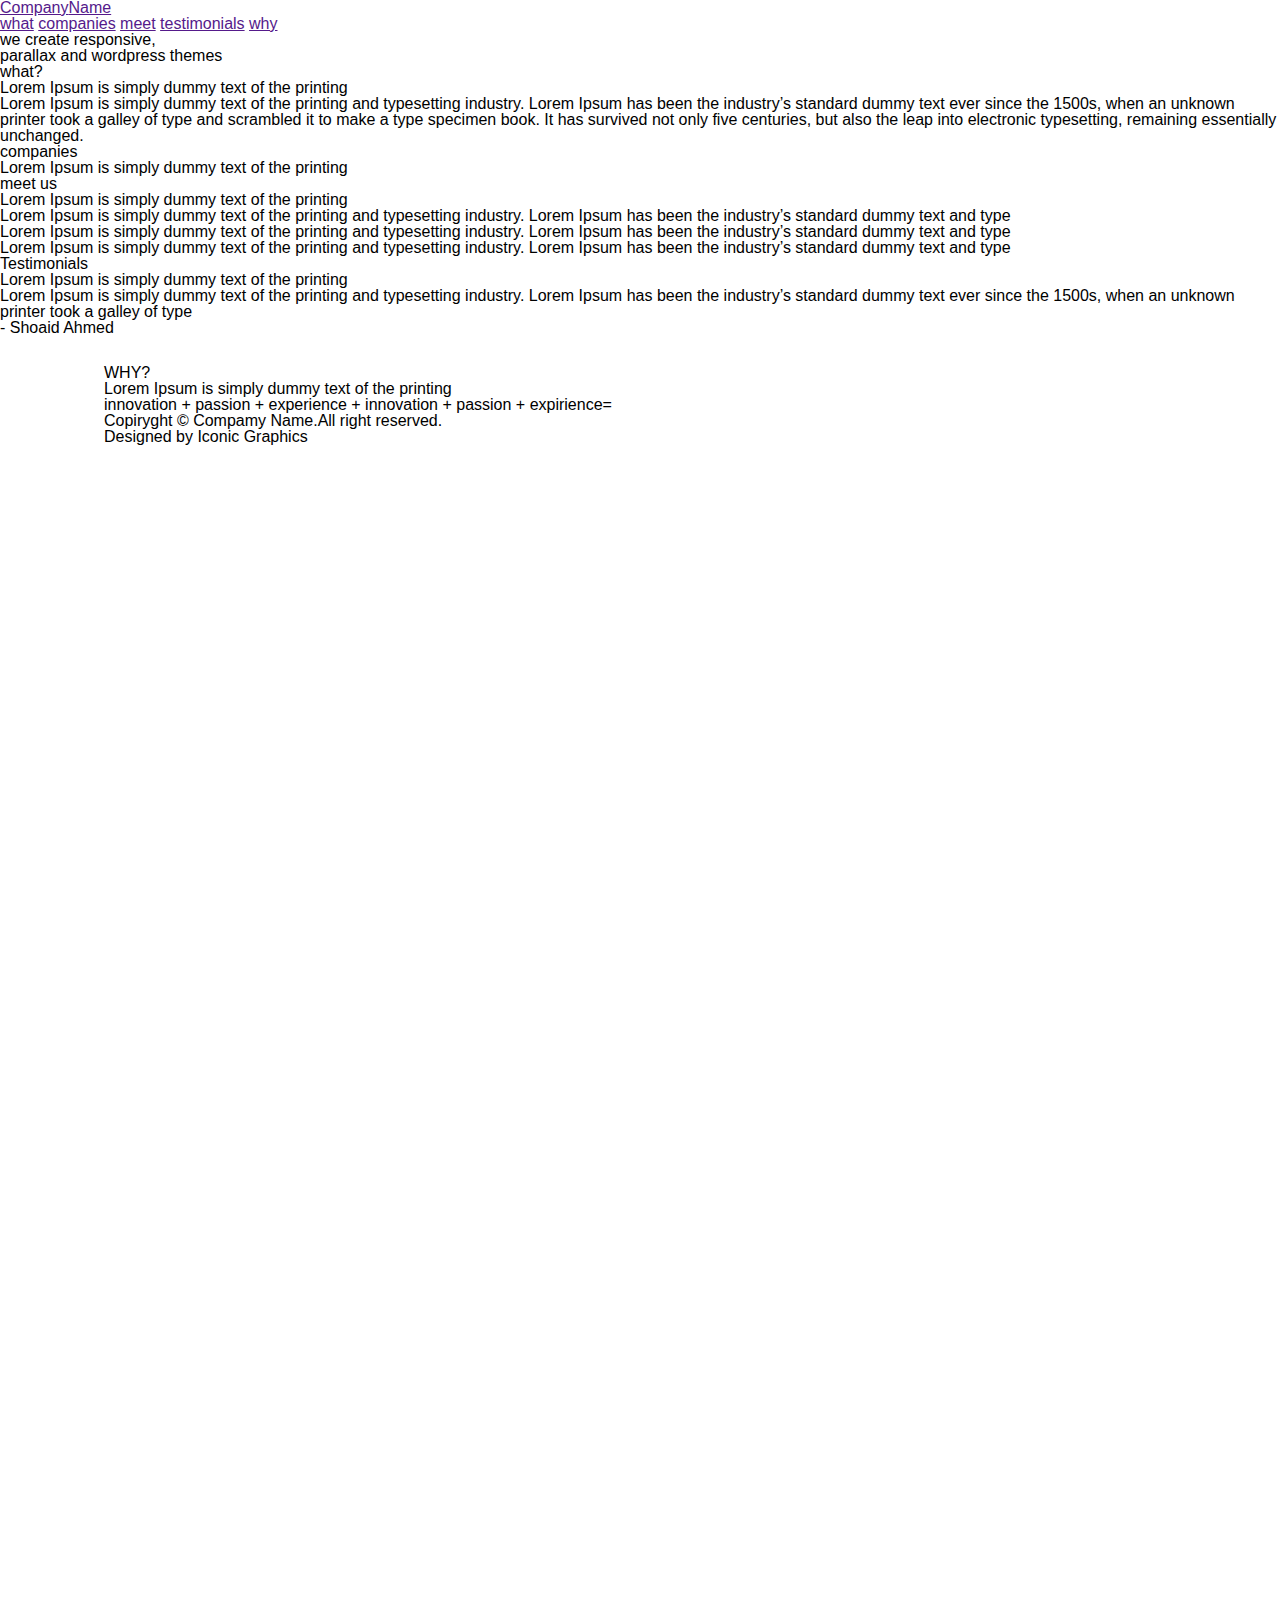
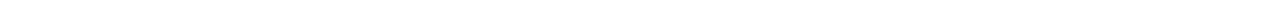
<file: HW9/index.html>
<!DOCTYPE html>
<html lang="en">
<head>
    <meta charset="UTF-8">
    <title>HW9</title>
    <link rel="stylesheet" href="/css/reset.css">
    <link rel="stylesheet" href="/css/style.css">

</head>

<body>
    <div class="wraper">
        <div class="header">
            <div class="header-top">
                <a class="header-top-logo" href=""> Company<span class="blue-color-text">Name</span></a>
                <div class="header-tom-menu ">
                    <a class="header-menu-item blue-color-text" href="">what</a>
                    <a class="header-menu-item" href="">companies</a>
                    <a class="header-menu-item" href="">meet</a>
                    <a class="header-menu-item" href="">testimonials</a>
                    <a class="header-menu-item" href="">why</a>
                </div>
            </div>
            <h2 class="header-main-content">we create responsive,<br> parallax and wordpress themes</h2>
        </div>
        <div class="content-midle">
            <h2 class="content-midle-h2 black-text">what?</h2>
            <h3 class="content-midle-h3 black-text">Lorem Ipsum is simply dummy text of the printing</h3>
            <div class="content-midle-text black-text">Lorem Ipsum is simply dummy text of the printing and typesetting industry. Lorem Ipsum has been the industry’s standard dummy text ever since the 1500s, when an unknown printer took a galley of type and scrambled it to make a type specimen book. It has survived not only five centuries, but also the leap into electronic typesetting, remaining essentially unchanged.</div>
        </div>
        <div class="companies">
            <h2 class="content-midle-h2">companies</h2>
            <h3 class="content-midle-h3">Lorem Ipsum is simply dummy text of the printing</h3>
            <div class="companys-logo">
                <div class="company-logo-item1"></div>
                <div class="company-logo-item2"></div>
                <div class="company-logo-item3"></div>
                <div class="company-logo-item4"></div>
                <div class="company-logo-item5"></div>
                <div class="company-logo-item6"></div>
                <div class="company-logo-item7"></div>
                <div class="company-logo-item8"></div>
            </div>
        </div>
        <div class="our-team">
           <h2 class="content-midle-h2 black-text">meet us</h2>
            <h3 class="content-midle-h3 black-text">Lorem Ipsum is simply dummy text of the printing</h3>
            <div class="our-team-persons">
                <div class="our-team-person">
                    <div class="our-team-person-photo1"></div>
                    <div class="our-team-person-text">Lorem Ipsum is simply dummy text of the printing and typesetting industry. Lorem Ipsum has been the industry’s standard dummy text and type</div>
                </div>
                <div class="our-team-person">
                    <div class="our-team-person-photo2"></div>
                    <div class="our-team-person-text">Lorem Ipsum is simply dummy text of the printing and typesetting industry. Lorem Ipsum has been the industry’s standard dummy text and type</div>
                </div>
                <div class="our-team-person">
                    <div class="our-team-person-photo3"></div>
                    <div class="our-team-person-text">Lorem Ipsum is simply dummy text of the printing and typesetting industry. Lorem Ipsum has been the industry’s standard dummy text and type</div>
                </div>
            </div>
        </div>
         <div class="testi-wtf">
            <h2 class="content-midle-h2">Testimonials</h2>
            <h3 class="content-midle-h3">Lorem Ipsum is simply dummy text of the printing</h3>
            <div class="content-midle-text italic">Lorem Ipsum is simply dummy text of the printing and typesetting industry. Lorem Ipsum has been the industry’s standard dummy text ever since the 1500s, when an unknown printer took a galley of type </div>
            <div class="outhor-Ahmed">- Shoaid Ahmed</div>
        </div>
        <div class="footer">
            <h2 class="content-midle-h2">WHY?</h2>
            <h3 class="content-midle-h3 black-text">Lorem Ipsum is simply dummy text of the printing</h3>
            <div class="content-footer-text">innovation + passion + experience + innovation + passion + expirience= </div>
           <div class="copyright">Copiryght &#169; Compamy Name.All right reserved.</div>
           <div class="designed-by">Designed by <span class="footer-name">Iconic Graphics</span></div>
        </div>
        
    </div>
</body>
</html>
</file>
<file: css/style.css>
body{
    height: 1626px;
    width: 1280px;
    font-family: 'Roboto', sans-serif;
    margin: 0 auto;
}
.content {   
    margin: 0 auto;
    text-align: center;
}


.top-link{
color: rgb(22, 160, 133);
font-size: 18px;
font-weight: 900;
display: inline-block;
text-transform: uppercase; 
padding-right: 65px;
margin-top: 32px;
margin-bottom: 35px;
    text-decoration: none;
         letter-spacing:2px;
}

.top-img{
   height: 790px;
    width: 1280px; 
    background-image: url(/img/top-img.jpg)
}
.description-text{
   
    
    
}
.content-button{
    
}

.content {   
    margin: 0 auto;
    text-align: center;
}

.description {
    text-align: center;
    text-transform: uppercase;
    font-size: 22px;
    color: #373737;
    font-family: 'Roboto', sans-serif;
    font-size: 22px;
    font-weight: 900;
    text-align: center;
   padding-top: 56px;
    margin-bottom: 34px;
     letter-spacing:2px;
    
}

.description-text-paragraph {
    margin-bottom: 41px;
    padding-left: 110px;
    padding-right: 110px;
    margin-left: auto;
    margin-right: auto;
    display: block;
        font-family: 'Roboto', sans-serif;
color:  #373737;
font-size: 16px;/* Приближение из-за подстановки шрифтов */
font-weight: 900;
    letter-spacing:2px;
    line-height: 26px;
}


.bg-content {
    background-color: #f5f6f7;
}

.content-button-link {
    font-family: 'GothamRounded', sans-serif;
color:  #ffffff;
font-size: 12px;/* Приближение из-за подстановки шрифтов */
font-weight: 700;

text-align: center;
    background-color:  #16a085;
    display: inline-block;
    width: 192px;
height: 3px;
    text-transform: uppercase;
    border-radius: 3px;
    padding-top: 23px;
    padding-bottom: 23px;
    letter-spacing:2px;
    margin-bottom: 94px;
}

.footer-text {
    font-family: Roboto;
color:  #373737;
font-size: 16px;/* Приближение из-за подстановки шрифтов */
font-weight: 900;
text-align: left;
    float: right;
    letter-spacing:2px;
}

.footer {
    height: 108;
    padding: 29px 104px 45px;
}
</file>
<file: HW10/css/style.css>
﻿body {
  
  width: 100%;
  height: 100%;
  overflow: hidden;
  background: #000;
}

.star-wars {
    margin: 0 auto;
  display: flex;
  justify-content: center;
  height: 800px;
    width: 1800px;
  perspective: 400px;
  color: #feda4a;
  font-family: 'Pathway Gothic One', sans-serif;
  font-size: 120px;
  font-weight: 600;
  letter-spacing: 6px;
  line-height: 150%;
  text-align: justify;
}

.crawl {
  position: relative;
  top: -100px;
  transform-origin: 50% 100%;
}

@keyframes crawl {
  0% {
    top: 0;
    transform: rotateX(20deg) translateZ(0);
  }
  100% { 
    top: -6000px;
    transform: rotateX(25deg) translateZ(-2500px);
  }
}

.crawl {
  position: relative;
  transform-origin: 50% 100%;
  animation: crawl 60s linear;
}

.fade {
  position: relative;
  width: 100%;
  min-height: 60vh;
  top: -25px;
  background-image: linear-gradient(0deg, transparent, black 75%);
  z-index: 1;
}
</file>
<file: HW3/css/style.css>
body {
    background-image: url(../img/background.png);
    background-repeat: no-repeat;
    background-size: cover;
    width: 100%;

}

.wreapper {
    width: 1060px;
    margin: 0 auto;
}

.header {
    height: 46px;
    margin-top: 49px;
    margin-bottom: 49px;
}
.orange{
    background-color: #f26522;
}

.logo-img {
    display: block;
    float: left;
    width: 46px;
    height: 44px;
    margin-right: 15px;
}

.header-first-word {
    font-size: 29px;
    font-weight: 700;
    font-family: 'Verdana', sans-serif;
    color: #ffffff;
    float: left;
    text-transform: uppercase;
    text-align: left;
}

.header-second-word {
    font-family: Verdana;
    color: #ffffff;
    font-size: 18px;
    font-weight: 700;
    float: left;
    text-transform: uppercase;
}

.contacets {
    font-family: 'Verdana', sans-serif;
    color: #ffffff;
    font-size: 18px;
    font-weight: 700;
    text-align: right;
    float: right;
}


.header-right-side {
    width: 180px;
    display: inline-block;
}

.galary-item {
    display: inline-block;
    margin-right: 73px;
    float: left;
    margin-bottom: 58px;
    position: relative;
    transition: bottom .2s linear;
}

.galary-item:hover .popup-galary{
    display: block;
     transition: bottom .2s linear;
}
.galary-item:hover .galary-text{
    color: #f26522; 
}

.galary-img-link {
    display: inline-block;        
    box-sizing: border-box;
    text-decoration: none;
}

.galary-item:nth-child(3n) {
    margin-right: 0;
}

.galary-img-item {
    margin-bottom: 22px;
    height: 200px;
    width: 299px;
     border: 2px solid transparent;  
     -moz-border-image: -moz-linear-gradient(top, #f5f5f5 0%, #020302 100%);
	  -webkit-border-image: -webkit-linear-gradient(top, #f5f5f5 0%, #020302 100%);
	  border-image: linear-gradient(to bottom, #f5f5f5 0%, #020302 100%);
    border-image-slice: 1;
 
}

.galary-text {
    font-family: Verdana;
    color: #ffffff;
    font-size: 18px;
    font-weight: 400;
    text-decoration: none;
    text-align: center;
    text-transform: capitalize;

}

.galary:after {
    content: "";
    display: block;
    clear: both;
}

.text {
    font-family: 'Verdana', sans-serif;
    color: #ffffff;
    font-size: 12px;
    font-weight: 400;
    line-height: 21px;
    text-align: center;
}

.header-right-side-link {    
    display: inline-block;
}
.header-right-side-link:hover .header-logo {    
    background-image: url(../img/logo_orange.png);
}
.header-right-side-link:hover .header-first-word{    
    color: #f26522;
}
.header-right-side-link:hover .header-second-word{    
    color: #f26522;
}

.header-right-side-link:hover {    
    color: #f26522;
}

.header-logo {
    width: 46px;
    height: 44px;
    margin-right: 15px;
    background-image: url(../img/logo.png);
    float: left;
        
}


.popup-galary {
    height: 47px;
    width: 241px;
    background-color: #f26522;
    position: absolute;
    top: 140px;
    display: none;
    padding-left: 21px;
    padding-top: 16px;
    padding-right: 40px;       
}

.popup-galary-from {   
    font-family: 'Verdana', sans-serif;
color:  #ffffff;
font-size: 10px;
font-weight: 400;
    //display: inline-block;
    margin-bottom: 7px;
}

.prise {
    font-family: 'Verdana', sans-serif;
color:  #ffffff;
font-size: 20px;
font-weight: 400;
}

.popup-galary-details {
  font-family: 'Verdana', sans-serif;
color:  #ffffff;
font-size: 14px;
font-weight: 400;  
    display: inline-block;
    float: right;
    text-transform: capitalize
}

.popup-galary-prise {
   display: inline-block;
    font-family: 'Verdana', sans-serif;
color:  #ffffff;
font-size: 20px;
font-weight: 400;
    
}
</file>
<file: HW4/css/style.css>
.wraper {
    background-image: url(../img/bgi.jpg);
    min-height: 100%;
    min-width: 1024px;
    width: 100%;
    height: auto;
    position: fixed;
    top: 0;
    left: 0;
    position: fixed;
    background-repeat: no-repeat;
    background-size: cover
}

.header-logo {
    font-family: Verdana;
    color: #ffffff;
    font-size: 20px;
    font-weight: 700;
    display: inline-block;
    text-transform: uppercase;
    flex-grow: 3;
    text-decoration: none;
    transition: all 5s linear;
}

.header-logo:hover {
    color: #3cb878;

}

.header {
    padding-top: 20px;
    padding-bottom: 0;
    width: 100%;
    height: 34px;
    background-color: rgba(0, 0, 0, 0.4);
    margin: 0 auto;
}

.header-entrance {
    font-family: Verdana;
    color: #ffffff;
    font-size: 14px;
    font-weight: 400;
    display: inline-block;
    float: right;
}

.header-link {
    font-family: Verdana;
    color: #3cb878;
    font-size: 14px;
    font-weight: 400;
    display: inline-block;
}

.header-sprites {
    display: inline-block;
    margin-right: 50px;
}

.header-content {
    width: 1280px;
    margin: 0 auto;
    display: flex;
}

.header-sprites-caledar-link {
    background-image: url(../img/sprite.png);
    background-position: -55px 0px;
    background-repeat: no-repeat;
    display: inline-block;
    width: 20px;
    height: 20px;
    margin-right: 28px;
}

.header-sprites-caledar-link:hover {
    background-position: -55px -19px;
}

.header-sprites-forum-link {
    background-image: url(../img/sprite.png);
    background-repeat: no-repeat;
    display: inline-block;
    width: 28px;
    height: 20px;
    margin-right: 28px;
}

.header-sprites-forum-link:hover {
    background-position: -28px 0px;
}

.header-sprites-journey-link {
    background-image: url(../img/sprite.png);
    background-repeat: no-repeat;
    background-position: 0px -20px;
    display: inline-block;
    width: 20px;
    height: 20px;
}

.header-sprites-journey-link:hover {
    background-position: -20px -20px;
}

.header-logo-link {
    text-decoration: none;
    color: #ffffff;
}

.header-logo-link:hover {
    color: #3cb878;
}

.form {
    position: fixed;
    top: 50%;
    left: 50%;
    margin-top: -292px;
    margin-left: -222px;
    width: 324px;
    height: 524px;
    background-color: white;
    border-radius: 10px;
    padding: 30px 60px;
}

.green-square {
    width: 18px;
    height: 18px;
    background-color: #3cb878;
    position: absolute;
    left: 0px;
}

.form-signup {
    font-family: Verdana;
    color: #434343;
    font-size: 20px;
    font-weight: 400;
    text-transform: capitalize;
    display: inline-block;
}

.form-login {
    font-family: Verdana;
    color: #3cb878;
    font-size: 14px;
    font-weight: 400;

}

.form-first-colunm {
    display: flex;
    justify-content: space-between;
    margin-bottom: 15px;
}

.facebook {
    display: flex;
    justify-content: space-around;
    align-items: center;
    padding-left: 10px;
    padding-right: 10px;
    height: 46px;
    width: 137px;
    background-color: #264b96;
    border-radius: 3px;
    margin-right: 6px;
    font-family: Verdana;
    color: #ffffff;
    font-size: 16px;
    font-weight: 400;

    text-transform: capitalize;
    text-decoration: none;
}

.google {
    display: flex;
    justify-content: space-around;
    align-items: center;
    height: 46px;
    width: 137px;
    padding-left: 10px;
    padding-right: 10px;
    background-color: #c3412c;
    border-radius: 3px;
    text-transform: capitalize;
    text-decoration: none;
    font-family: Verdana;
    color: #ffffff;
    font-size: 16px;
    font-weight: 400;
}

.form-f {
    color: #ffffff;
    text-decoration: none;
    font-weight: 400;
    font-size: 25px;
    display: inline-block;
    text-decoration: none;
    text-transform: lowercase
}

.form-g {
    color: #ffffff;
    text-decoration: none;
    font-weight: 400;
    font-size: 20px;
    display: inline-block;
    text-transform: capitalize;
}

.blue-line {
    width: 1px;
    height: 28px;
    display: inline-block;
    background-color: #1e4288;    
}

.form-button {
    display: flex;
    justify-content: space-between;
}

.orange-line {
    width: 1px;
    height: 28px;
    display: inline-block;
    background-color: #b03924;
}

.google-final {
    padding: 0 17px;
    display: inline-block;
}

.form-or {
    display: flex;
    justify-content: space-between;
    margin-top: 33px;
    margin-bottom: 18px;
    align-items: center;
}

.form-or-text {
    font-family: Verdana;
    color: #848484;
    font-size: 14px;
    font-weight: 400;
}

.form-or-line {
    width: 135px;
    height: 1px;
    background-color: #eaeaea;
}

.form-input {
    height: 44px;
    width: 301px;
    font-family: Verdana;
    color: #434343;
    font-size: 14px;
    font-weight: 400;
    border: 1px solid #eaeaea;
    padding-left: 19px;
    border-radius: 5px;
    margin-bottom: 8px;
}

.form-input:focus {
    outline: none;
    box-shadow: 0px 3px 8px 0px rgba(0, 0, 0, 0.21);

}

.form-input::placeholder {
    color: #bebebe;
}

.form-button-big {
    height: 31px;
    width: 322px;
    padding-top: 15px;
    margin-top: 28px;
    border-radius: 5px;
    display: block;
    background-color: #3cb878;
    text-align: center;
    text-decoration: none;
    font-family: Verdana;
    color: #ffffff;
    font-size: 16px;
    font-weight: 400;
}

.form-checkbox {
    display: inline-block;
}

.form-agreement {
    display: inline-block;
    font-family: Verdana;
    color: #434343;
    font-size: 14px;
    font-weight: 400;
    padding-left: 13px;
    margin-top: 15px;
}

.form-agreement-link {
    display: inline-block;
    font-family: Verdana;
    color: #3cb878;
    font-size: 14px;
    font-weight: 400;
    margin-left: 4px;
    text-decoration: none;
}
</file>
<file: HW5/css/style.css>
.table {
    border: 24px solid #374765;
    border-collapse: collapse;
    margin: auto;
    width:50%;
    height:100%;
}

td{
   font-family: Arimo;
color:  #484848;
font-size: 16px;/* Приближение из-за подстановки шрифтов */
font-weight: 400;
text-align: center; 
border-left: 3px solid #dbdbdb;
    height: 69px;
    vertical-align: middle;
    text-transform: uppercase;
}

.first-words {
    font-family: 'Arimo', sans-serif;
color:  #484848;
font-size: 18px;/* Приближение из-за подстановки шрифтов */
font-weight: 700;
text-align: center;
    display: block;
    margin-top: 54px;
}

.second-words {
    font-family: 'Arimo', sans-serif;
color:  #484848;
font-size: 30px;/* Приближение из-за подстановки шрифтов */
font-weight: 700;
text-align: center;
    display: block;
    margin-top: 10px;
    margin-bottom: 56px;
    margin-right: 49px;
    margin-left: 49px;
    min-width: 220px;
}

.standart {
    background-color:  #89c331;
min-width: 277px;
min-height: 70px;
    font-family: 'Arimo', sans-serif;
color:  #ffffff;
font-size: 24px;/* Приближение из-за подстановки шрифтов */
font-weight: 700;
    text-align: center;
    vertical-align: middle;
    text-transform: uppercase;
    border: 0;
}

.ultimate {
    background-color:  #f04a56;
min-width: 277px;
height: 71px;
    font-family: 'Arimo', sans-serif;
color:  #ffffff;
font-size: 30px;/* Приближение из-за подстановки шрифтов */
font-weight: 700;
text-align: center;
        vertical-align: middle;
    text-transform: uppercase;
    border: 0;
}

.premium {
    background-color:  #20807c;
min-width: 277px;
height: 70px;
    font-family: Arimo;
color:  #ffffff;
font-size: 24px;
font-weight: 700;
text-align: center;
    text-transform: uppercase;
    border: 0;
}
.even-column{
    background-color: #e4e4e4;
}
.odd-column{    
    background-color: #f2f2f2;
}
.button{
    display: inline-block;
    font-family: Arimo;
color:  #ffffff;
font-size: 16px;/* Приближение из-за подстановки шрифтов */
font-weight: 700;
vertical-align: middle;/* Приближение из-за подстановки шрифтов */
text-align: center;
  border-radius: 5px;
width: 192px;
height: 30px;
    padding-top: 19px;
    text-decoration: none;
    text-transform: uppercase;
    margin-top: 30px;
    margin-bottom: 30px;
    
}
.color-brown{
    background-color: #484848;
}
.color-brown:hover{
    color: yellow;
}
.color-lightgreen{
    background-color:#89c331;
}
.color-lightgreen:hover{
    color: yellow;
}
.color-red{
    background-color: #f04a56;
}
.color-red:hover{
    color: yellow;
}
.color-darckgreen{
    background-color: #20807c;
}
.color-darckgreen:hover{
    color: yellow;
}
.big-price {
    font-family: Arimo;
color:  #484848;
font-size: 60px;/* Приближение из-за подстановки шрифтов */
font-weight: 700;
text-align: left;
    display: inline-block;
}

.midle-price {
    font-family: Arimo;
color:  #484848;
font-size: 24px;/* Приближение из-за подстановки шрифтов */
font-weight: 700;
    display: block;
    text-align: left;
}

.permonth {
   font-family: Arimo;
color:  #484848;
font-size: 18px;/* Приближение из-за подстановки шрифтов */
font-weight: 400;

}

.price-text {
    display: inline-block;
}
</file>
<file: HW6/css/style.css>
﻿td{
    width: 50px;
    height: 50px;
    border: 5px solid grey;
    
}
.table{
    border: 10px solid grey;
}


.yellov {
    background-color: yellow;
   
}

.chs1 {
    height: 100px;
}

.blue {
   
    background-color: darkblue;
}

.black {
    background-color: black
}

.height100 {
     height: 100px;
}

.height200 {
     height: 200px;
}
.red
{
    background-color: red;
}
.width100 {
    width: 100px;
}
</file>
<file: HW7/css/style.css>
body {
    background-image: url(../img/background.png);
    background-repeat: no-repeat;
    background-size: cover;
    width: 100%;
}

.wreapper {
    width: 1060px;
    margin: 0 auto;
}

.header {
    width: 1055px;
    margin-top: 49px;
    margin-bottom: 49px;
    display: flex;
    align-content: space-between;
    justify-content: space-between;
    align-items: center
}

.orange {
    background-color: #f26522;
}

.logo-img {
    width: 46px;
    height: 44px;
    margin-right: 15px;
}


.header-right-side {}

.header-first-word {
    font-size: 29px;
    font-weight: 700;
    font-family: 'Verdana', sans-serif;
    color: #ffffff;
    text-transform: uppercase;
    text-align: left;
}

.header-second-word {
    font-family: Verdana;
    color: #ffffff;
    font-size: 18px;
    font-weight: 700;
    text-transform: uppercase;
}

.contacets {
    font-family: 'Verdana', sans-serif;
    color: #ffffff;
    font-size: 18px;
    font-weight: 700;
    text-align: right;
}


.galary-item {
    display: inline-block;
    margin-right: 73px;
    margin-bottom: 58px;
    position: relative;
}

.galary-item:hover .popup-galary {
    display: block;
    transition: all 1s linear;
}

.galary-item:hover .galary-text {
    color: #f26522;
}

.galary-img-link {
    display: inline-block;
    box-sizing: border-box;
    text-decoration: none;
}

.galary-item:nth-child(3n) {
    margin-right: 0;
}

.galary-img-item {
    margin-bottom: 22px;
    height: 200px;
    width: 299px;
    border: 2px solid transparent;
    -moz-border-image: -moz-linear-gradient(top, #f5f5f5 0%, #020302 100%);
    -webkit-border-image: -webkit-linear-gradient(top, #f5f5f5 0%, #020302 100%);
    border-image: linear-gradient(to bottom, #f5f5f5 0%, #020302 100%);
    border-image-slice: 1;

}

.galary-text {
    font-family: Verdana;
    color: #ffffff;
    font-size: 18px;
    font-weight: 400;
    text-decoration: none;
    text-align: center;
    text-transform: capitalize;
}

.galary {
    display: flex;
    flex-wrap: wrap;
}

.text {
    font-family: 'Verdana', sans-serif;
    color: #ffffff;
    font-size: 12px;
    font-weight: 400;
    line-height: 21px;
    text-align: center;
}

.header-right-side-link {
    display: flex;
    flex-wrap: wrap;
    width: 200px;
    text-decoration: none;
    
}

.header-right-side-link:hover .header-logo {
    background-image: url(../img/logo_orange.png);
    text-decoration: none;
}

.header-right-side-link:hover .header-first-word {
    color: #f26522;
}

.header-right-side-link:hover .header-second-word {
    color: #f26522;
}

.header-right-side-link:hover {
    color: #f26522;
}

.header-logo {
    width: 46px;
    height: 44px;
    margin-right: 15px;
    background-image: url(../img/logo.png);
}


.popup-galary {
    height: 47px;
    width: 241px;
    background-color: #f26522;
    position: absolute;
    top: 140px;
    display: block;
    opacity: 0;
    padding-left: 21px;
    padding-top: 16px;
    padding-right: 40px;
    transition: all 1s linear;
}

.popup-galary-from {
    font-family: 'Verdana', sans-serif;
    color: #ffffff;
    font-size: 10px;
    font-weight: 400; //display: inline-block;
    margin-bottom: 7px;
}

.prise {
    font-family: 'Verdana', sans-serif;
    color: #ffffff;
    font-size: 20px;
    font-weight: 400;
}

.popup-galary-details {
    font-family: 'Verdana', sans-serif;
    color: #ffffff;
    font-size: 14px;
    font-weight: 400;
    display: inline-block;
    text-transform: capitalize
}

.popup-galary-prise {
    display: inline-block;
    font-family: 'Verdana', sans-serif;
    color: #ffffff;
    font-size: 20px;
    font-weight: 400;
}

.galary-item:hover .popup-galary {
    opacity: 2;
}



.header-left-side {}
</file>
<file: HW8/css/style.css>
﻿.header {       
    background-image: url(../img/bg1.jpg);
    background-size: cover;
    background-repeat: no-repeat;
    background-position: center;
    background-attachment: fixed;
}


.wrapper {
    padding-top: 530px;
    height: 370px;
    width: 1280px;
    margin: 0 auto;
}

.header-company-name {
    margin-bottom: 16px;
    font-family: Montserrat;
    color: #ffffff;
    font-size: 48px;
    /* Приближение из-за подстановки шрифтов */
    font-weight: 700;
    text-align: left;
    text-transform: uppercase;
}

.header-description {
    margin-bottom: 28px;
    font-family: Lato;
    color: #ffffff;
    font-size: 18px;
    /* Приближение из-за подстановки шрифтов */
    font-weight: 400;
}

.header-slogan {
    width: 836px;
    padding-left:;
    display: inline-block;
    font-family: Montserrat;
    color: #ffffff;
    font-size: 54px;
    font-weight: 700;
    text-align: left;
    text-transform: uppercase;
    background: rgb(0, 0, 0, 0.3);
}

.orange {
    color: #f1ad1d;
}

.header-white-sq {
    width: 123px;
    padding-top: 48px;
    padding-bottom: 42px;
    padding-left: 29px;
    display: inline-block;
    background-color: white;

}

.header-padding {
    padding-left:26px;
    
}

.wrapper-content {
        width: 1280px;
    margin: 0 auto;
    height: 372px;
    
}

.content-h2 {
    padding-top: 112px;
    font-family: Montserrat;
color:  #333333;
font-size: 22px;/* Приближение из-за подстановки шрифтов */
font-weight: 700;
line-height: 18px;
    text-transform: uppercase;
    text-align: center;
}

.content-text {
    margin-top: 35px;
    font-family: Lato;
color:  #4d4943;
font-size: 17px;
font-weight: 400;
text-align: center;
    margin-bottom: 52px;
}

.content-line {  
width: 60px;
height: 0px;
    border: 1px solid #f1ad1d;
}

.content-h2-withbg {
    padding-top: 150px;
    margin-bottom: 60px;
font-family: Montserrat;
color:  #ffffff;
font-size: 22px;/* Приближение из-за подстановки шрифтов */
font-weight: 700;
text-align: center;
    text-transform: uppercase;
    
}

.bg-speed {
    background-image: url(../img/bg2.jpg);
    background-repeat: no-repeat;
    background-size: cover;
    background-position: center;
   background-attachment: fixed;
        
}

.orange-text {
    color: #f1ad1d;
}

.bg-forest {
    background-image: url(../img/bg3.jpg);
    background-repeat: no-repeat;
    background-size: cover;
    background-position: center;
    height: 475px;
    background-attachment: fixed;
}

.logos {
    padding-left: 200px;
    padding-right: 200px;
    margin-top: 58px;
    display: flex;
    justify-content: space-between;
    align-items: center;
    
    
}

.logo1 {
   width: 207px;
   height: 28px; 
    background-image: url(../img/logo-1.png);
    background-repeat: no-repeat;
    background-size: cover;
    background-position: center;
}

.logo2 {
    width: 135px;
   height: 49px; 
    background-image: url(../img/logo-2.png);
    background-repeat: no-repeat;
    background-size: cover;
    background-position: center;
}

.logo3 {
    width: 172px;
   height: 42px; 
    background-image: url(../img/logo-3.png);
    background-repeat: no-repeat;
    background-size: cover;
    background-position: center;
}

.logo4 {
    width: 141px;
   height: 52px; 
    background-image: url(../img/logo-4.png);
    background-repeat: no-repeat;
    background-size: cover;
    background-position: center;
}

.bg-bridge {
    height: 485px;   
    background-image: url(../img/bg4.jpg);
    background-repeat: no-repeat;
    background-size: cover;
    background-position: center;    
    background-attachment: fixed;
}

.final-content-text {
    margin-top: 60px;
    margin-bottom: 44px;
    font-family: OpenSans;
color:  #ffffff;
font-size: 18px;/* Приближение из-за подстановки шрифтов */
font-weight: 400;
line-height: 30px;/* Приближение из-за подстановки шрифтов */
text-align: center;
}

.content-text-link {
    text-decoration: none;
}

.white-line {
    width: 281px;
height: 0px;
    border: 1px solid #ffffff;
    margin: 0 auto;
}


body {
    
}

.wraper {
    width: 1400px;
    margin: 0 auto
}
</file>
